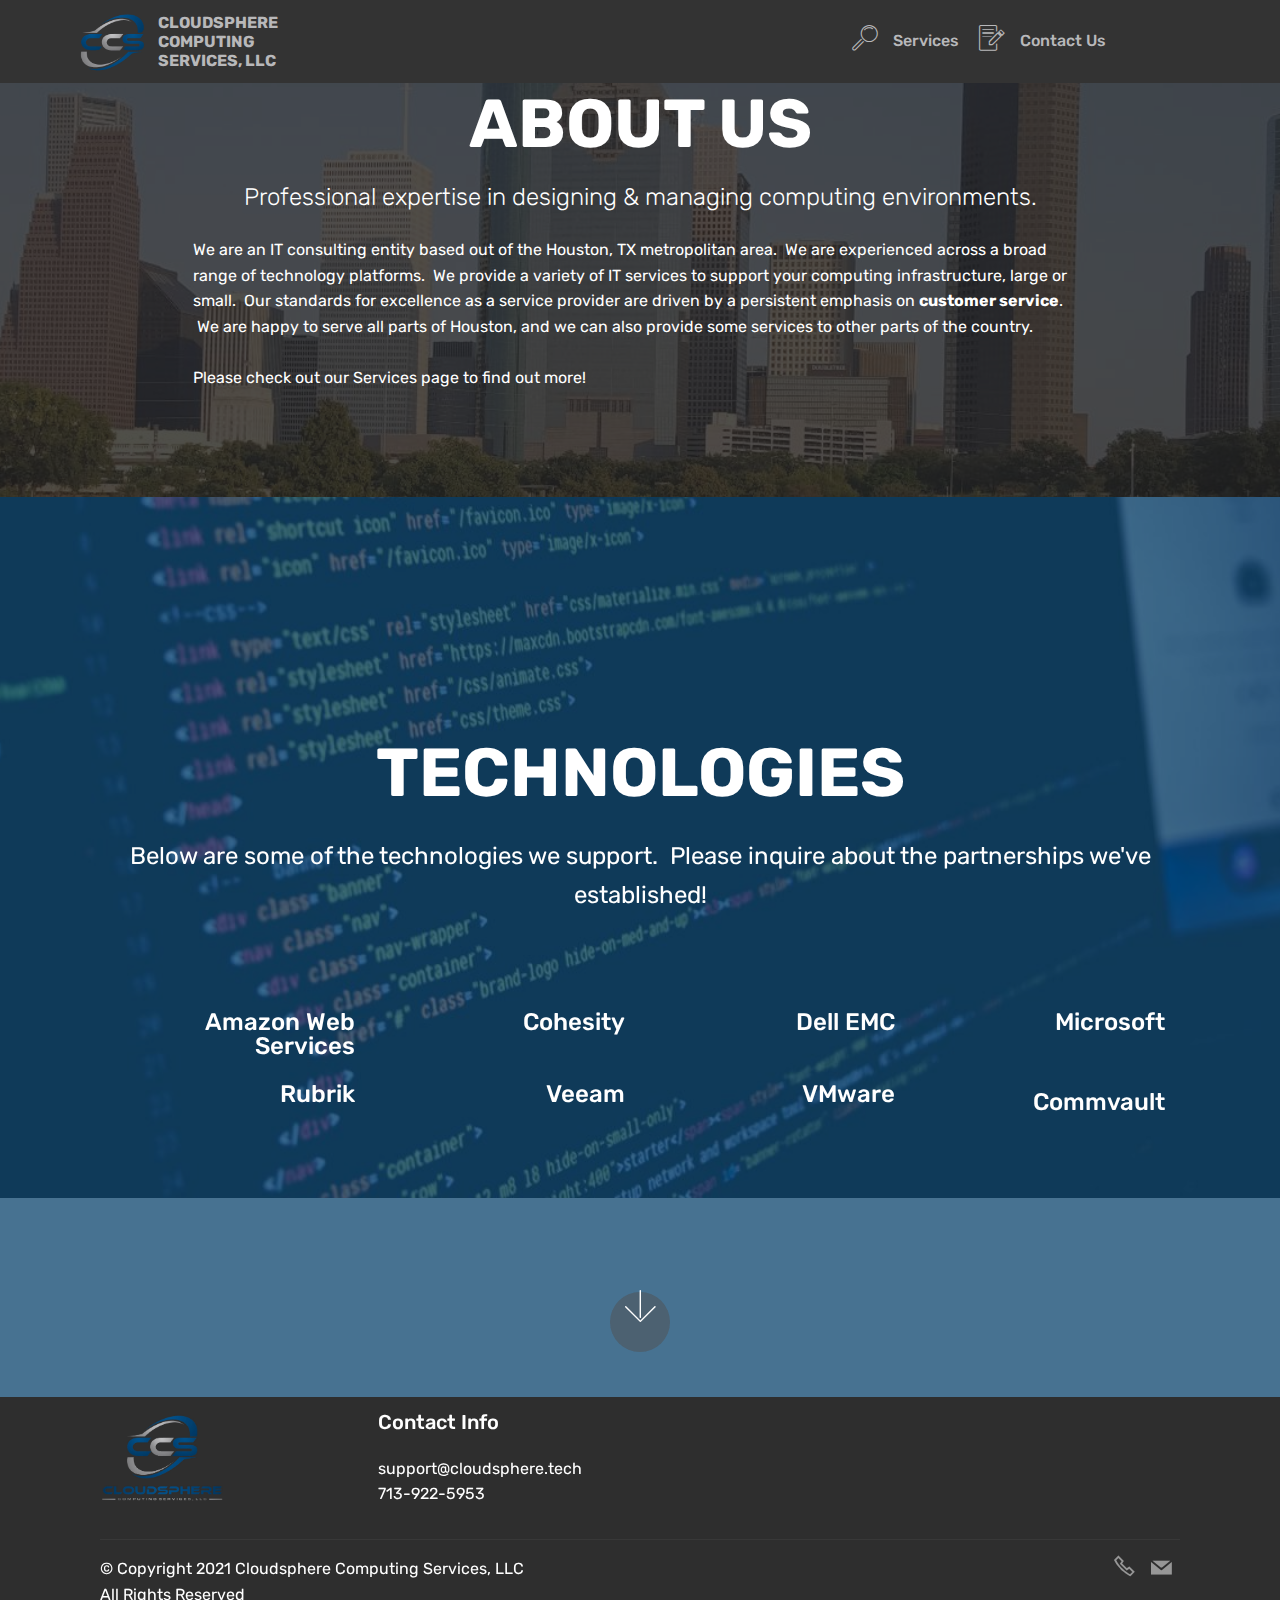
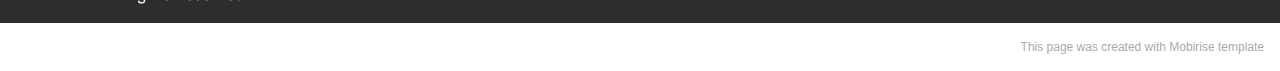
<file: index.html>
<!DOCTYPE html>
<html  >
<head>
  <!-- Site made with Mobirise Website Builder v5.4.1, https://mobirise.com -->
  <meta charset="UTF-8">
  <meta http-equiv="X-UA-Compatible" content="IE=edge">
  <meta name="generator" content="Mobirise v5.4.1, mobirise.com">
  <meta name="viewport" content="width=device-width, initial-scale=1, minimum-scale=1">
  <link rel="shortcut icon" href="assets/images/cs3-864x800.jpg" type="image/x-icon">
  <meta name="description" content="">
  
  
  <title>Home</title>
  <link rel="stylesheet" href="assets/web/assets/mobirise-icons/mobirise-icons.css">
  <link rel="stylesheet" href="assets/web/assets/mobirise-icons2/mobirise2.css">
  <link rel="stylesheet" href="assets/bootstrap/css/bootstrap.min.css">
  <link rel="stylesheet" href="assets/bootstrap/css/bootstrap-grid.min.css">
  <link rel="stylesheet" href="assets/bootstrap/css/bootstrap-reboot.min.css">
  <link rel="stylesheet" href="assets/tether/tether.min.css">
  <link rel="stylesheet" href="assets/dropdown/css/style.css">
  <link rel="stylesheet" href="assets/socicon/css/styles.css">
  <link rel="stylesheet" href="assets/theme/css/style.css">
  <link rel="preload" href="https://fonts.googleapis.com/css?family=Rubik:300,400,500,600,700,800,900,300i,400i,500i,600i,700i,800i,900i&display=swap" as="style" onload="this.onload=null;this.rel='stylesheet'">
  <noscript><link rel="stylesheet" href="https://fonts.googleapis.com/css?family=Rubik:300,400,500,600,700,800,900,300i,400i,500i,600i,700i,800i,900i&display=swap"></noscript>
  <link rel="preload" as="style" href="assets/mobirise/css/mbr-additional.css"><link rel="stylesheet" href="assets/mobirise/css/mbr-additional.css" type="text/css">
  
  
  
  
</head>
<body>
  
  <section class="menu cid-qsNdIccSr4" once="menu" id="menu1-g">

    

    <nav class="navbar navbar-dropdown align-items-center navbar-fixed-top navbar-toggleable-sm">
        <button class="navbar-toggler navbar-toggler-right" type="button" data-toggle="collapse" data-target="#navbarSupportedContent" aria-controls="navbarSupportedContent" aria-expanded="false" aria-label="Toggle navigation">
            <div class="hamburger">
                <span></span>
                <span></span>
                <span></span>
                <span></span>
            </div>
        </button>
        <div class="menu-logo">
            <div class="navbar-brand">
                <span class="navbar-logo">
                    
                         <a href="index.html"><img src="assets/images/cs3-864x800.jpg" alt="Mobirise" title="" style="height: 3.8rem;"></a>
                    
                </span>
                <span class="navbar-caption-wrap"><a class="navbar-caption text-success display-4" href="index.html">CLOUDSPHERE COMPUTING SERVICES, LLC</a></span>
            </div>
        </div>
        <div class="collapse navbar-collapse" id="navbarSupportedContent">
            <ul class="navbar-nav nav-dropdown nav-right" data-app-modern-menu="true"><li class="nav-item">
                    <a class="nav-link link text-success display-4" href="services.html"><span class="mbri-search mbr-iconfont mbr-iconfont-btn"></span>
                        
                        Services
                    </a>
                </li>
                <li class="nav-item">
                    <a class="nav-link link text-success display-4" href="contact.html"><span class="mbri-edit mbr-iconfont mbr-iconfont-btn"></span>&nbsp;Contact Us&nbsp; &nbsp; &nbsp; &nbsp; &nbsp; &nbsp; &nbsp; &nbsp; &nbsp; &nbsp; &nbsp;</a>
                </li></ul>
            
        </div>
    </nav>
</section>

<section class="mbr-section info4 cid-qsNpY3DyqZ" id="info4-m">

    

    <div class="mbr-overlay" style="opacity: 0.8; background-color: rgb(35, 35, 35);">
    </div>
    <div class="container">
        <div class="media-container-column title col-12 col-md-10 offset-md-1">
            <h2 class="align-right mbr-bold mbr-white pb-3 mbr-fonts-style display-1">
                ABOUT US</h2>
            <h3 class="mbr-section-subtitle align-right mbr-light mbr-white pb-3 mbr-fonts-style display-5">Professional expertise in designing &amp; managing computing environments.</h3>
            <p class="mbr-text align-right mbr-white mbr-fonts-style display-7">
                We are an IT consulting entity based out of the Houston, TX metropolitan area. &nbsp;We are experienced across a broad range of technology platforms. &nbsp;We provide a variety of IT services to support your computing infrastructure, large or small. &nbsp;Our standards for excellence as a service provider are driven by a persistent emphasis on <strong>customer service</strong>. &nbsp;We are happy to serve all parts of Houston, and we can also provide some services to other parts of the country.<br><br>Please check out our Services page to find out more!</p>
            
        </div>
    </div>
</section>

<section class="header12 cid-qsOAju2X6X mbr-fullscreen mbr-parallax-background" id="header12-11">

    

    <div class="mbr-overlay" style="opacity: 0.7; background-color: rgb(0, 61, 106);">
    </div>

    <div class="container  ">
            <div class="media-container">
                <div class="col-md-12 align-center">
                    <h1 class="mbr-section-title pb-3 mbr-white mbr-bold mbr-fonts-style display-1">
                        TECHNOLOGIES</h1>
                    <p class="mbr-text pb-3 mbr-white mbr-fonts-style display-5">Below are some of the technologies we support. &nbsp;Please inquire about the partnerships we've established!</p>
                    

                    <div class="icons-media-container mbr-white">
                        <div class="card col-12 col-md-6 col-lg-3">
                            
                            <h5 class="mbr-fonts-style display-5">
                                Amazon Web Services<br><br>Rubrik</h5>
                        </div>

                        <div class="card col-12 col-md-6 col-lg-3">
                            
                            <h5 class="mbr-fonts-style display-5">Cohesity<br><br><br>Veeam</h5>
                        </div>

                        <div class="card col-12 col-md-6 col-lg-3">
                            
                            <h5 class="mbr-fonts-style display-5">
                                Dell EMC<br><br><br>VMware</h5>
                        </div>

                        <div class="card col-12 col-md-6 col-lg-3">
                            
                            <h5 class="mbr-fonts-style display-5"><p>
                                Microsoft</p><p><br></p><p><span style="color: inherit; font-size: 1.5rem; background-color: transparent;">Commvault</span><br></p></h5>
                        </div>
                    </div>
                </div>
            </div>
    </div>

    <div class="mbr-arrow hidden-sm-down" aria-hidden="true">
        <a href="#next">
            <i class="mbri-down mbr-iconfont"></i>
        </a>
    </div>
</section>

<section class="cid-qsNql6zIAD" id="footer1-n">

    

    

    <div class="container">
        <div class="media-container-row content text-white">
            <div class="col-12 col-md-3">
                <div class="media-wrap">
                    <a href="https://mobirise.com/">
                        <img src="assets/images/cloudsphere-best-cloud-it-houston-support-1479x1132.jpg" alt="Mobirise" title="">
                    </a>
                </div>
            </div>
            <div class="col-12 col-md-3 mbr-fonts-style display-7">
                <h5 class="pb-3">Contact Info</h5>
                <p class="mbr-text">support@cloudsphere.tech<br>713-922-5953&nbsp;</p>
            </div>
            <div class="col-12 col-md-3 mbr-fonts-style display-7">
                <h5 class="pb-3"></h5>
                <p class="mbr-text"><br><br></p>
            </div>
            <div class="col-12 col-md-3 mbr-fonts-style display-7">
                <h5 class="pb-3"></h5>
                <p class="mbr-text"><br>&nbsp;<br></p>
            </div>
        </div>
        <div class="footer-lower">
            <div class="media-container-row">
                <div class="col-sm-12">
                    <hr>
                </div>
            </div>
            <div class="media-container-row mbr-white">
                <div class="col-sm-6 copyright">
                    <p class="mbr-text mbr-fonts-style display-7">
                        © Copyright 2021 Cloudsphere Computing Services, LLC <br>All Rights Reserved
                    </p>
                </div>
                <div class="col-md-6">
                    <div class="social-list align-right">
                        <div class="soc-item">
                            <a href="tel:713-922-5953">
                                <span class="mbr-iconfont mbr-iconfont-social mobi-mbri-phone mobi-mbri"></span>
                            </a>
                        </div>
                        <div class="soc-item">
                            <a href="mailto:support@cloudsphere.tech" target="_blank">
                                <span class="mbr-iconfont mbr-iconfont-social socicon-mail socicon"></span>
                            </a>
                        </div>
                        
                        
                        
                        
                    </div>
                </div>
            </div>
        </div>
    </div>
</section><section style="background-color: #fff; font-family: -apple-system, BlinkMacSystemFont, 'Segoe UI', 'Roboto', 'Helvetica Neue', Arial, sans-serif; color:#aaa; font-size:12px; padding: 0; align-items: center; display: flex;"><a href="https://mobirise.site/j" style="flex: 1 1; height: 3rem; padding-left: 1rem;"></a><p style="flex: 0 0 auto; margin:0; padding-right:1rem;"><a href="https://mobirise.site/r" style="color:#aaa;">This page</a> was created with Mobirise template</p></section><script src="assets/popper/popper.min.js"></script>  <script src="assets/web/assets/jquery/jquery.min.js"></script>  <script src="assets/bootstrap/js/bootstrap.min.js"></script>  <script src="assets/tether/tether.min.js"></script>  <script src="assets/smoothscroll/smooth-scroll.js"></script>  <script src="assets/dropdown/js/nav-dropdown.js"></script>  <script src="assets/dropdown/js/navbar-dropdown.js"></script>  <script src="assets/touchswipe/jquery.touch-swipe.min.js"></script>  <script src="assets/parallax/jarallax.min.js"></script>  <script src="assets/theme/js/script.js"></script>  
  
  
</body>
</html>
</file>
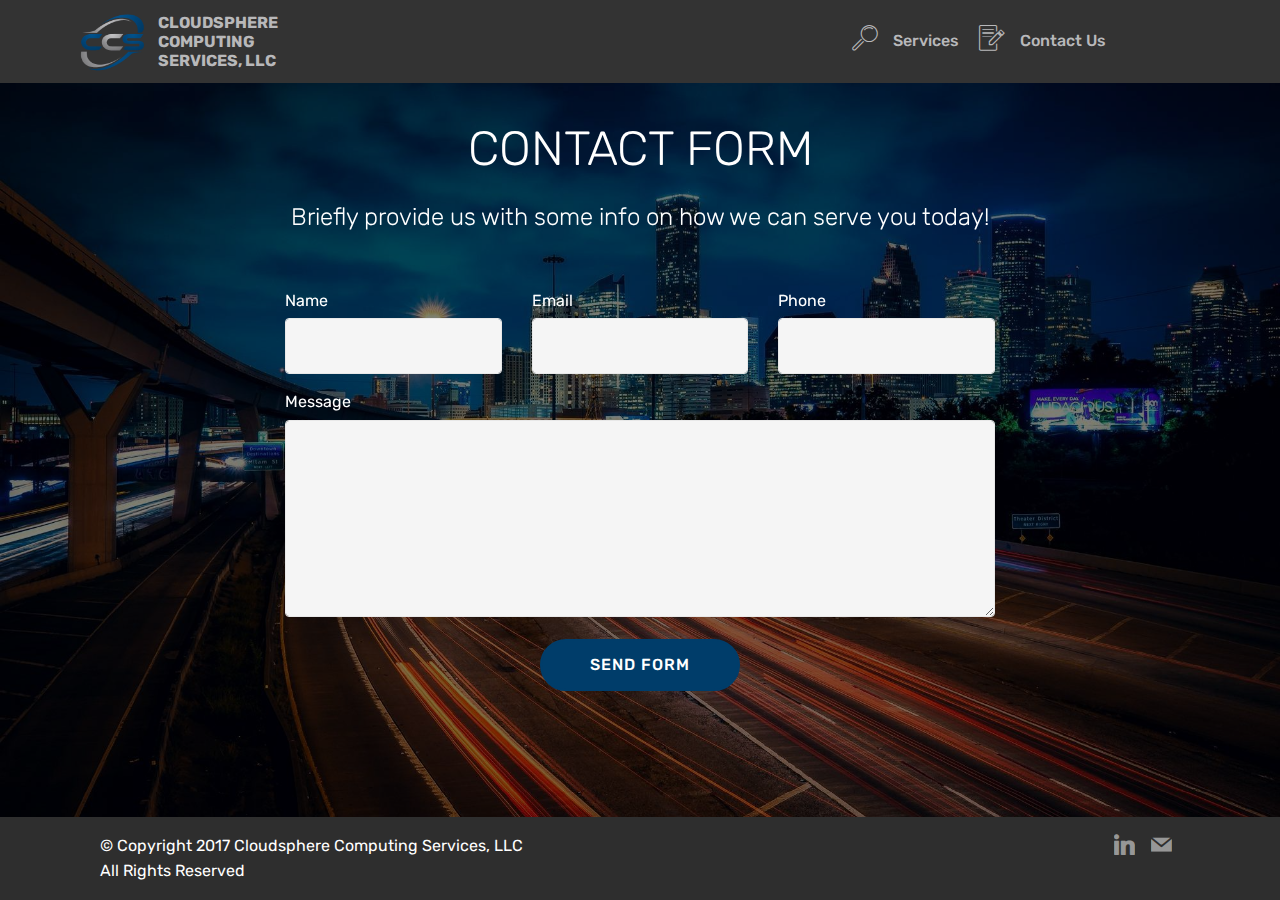
<file: contact.html>
<!DOCTYPE html>
<html  >
<head>
  <!-- Site made with Mobirise Website Builder v4.11.6, https://mobirise.com -->
  <meta charset="UTF-8">
  <meta http-equiv="X-UA-Compatible" content="IE=edge">
  <meta name="generator" content="Mobirise v4.11.6, mobirise.com">
  <meta name="viewport" content="width=device-width, initial-scale=1, minimum-scale=1">
  <link rel="shortcut icon" href="assets/images/cs3-864x800.jpg" type="image/x-icon">
  <meta name="description" content="Web Generator Description">
  
  <title>Contact Us</title>
  <link rel="stylesheet" href="assets/web/assets/mobirise-icons/mobirise-icons.css">
  <link rel="stylesheet" href="assets/bootstrap/css/bootstrap.min.css">
  <link rel="stylesheet" href="assets/bootstrap/css/bootstrap-grid.min.css">
  <link rel="stylesheet" href="assets/bootstrap/css/bootstrap-reboot.min.css">
  <link rel="stylesheet" href="assets/socicon/css/styles.css">
  <link rel="stylesheet" href="assets/dropdown/css/style.css">
  <link rel="stylesheet" href="assets/tether/tether.min.css">
  <link rel="stylesheet" href="assets/theme/css/style.css">
  <link rel="preload" as="style" href="assets/mobirise/css/mbr-additional.css"><link rel="stylesheet" href="assets/mobirise/css/mbr-additional.css" type="text/css">
  
  
  
</head>
<body>
  <section class="menu cid-qsNdIccSr4" once="menu" id="menu1-x">

    

    <nav class="navbar navbar-dropdown align-items-center navbar-fixed-top navbar-toggleable-sm">
        <button class="navbar-toggler navbar-toggler-right" type="button" data-toggle="collapse" data-target="#navbarSupportedContent" aria-controls="navbarSupportedContent" aria-expanded="false" aria-label="Toggle navigation">
            <div class="hamburger">
                <span></span>
                <span></span>
                <span></span>
                <span></span>
            </div>
        </button>
        <div class="menu-logo">
            <div class="navbar-brand">
                <span class="navbar-logo">
                    
                         <a href="index.html"><img src="assets/images/cs3-864x800.jpg" alt="Mobirise" title="" style="height: 3.8rem;"></a>
                    
                </span>
                <span class="navbar-caption-wrap"><a class="navbar-caption text-success display-4" href="index.html">CLOUDSPHERE COMPUTING SERVICES, LLC</a></span>
            </div>
        </div>
        <div class="collapse navbar-collapse" id="navbarSupportedContent">
            <ul class="navbar-nav nav-dropdown nav-right" data-app-modern-menu="true"><li class="nav-item">
                    <a class="nav-link link text-success display-4" href="services.html"><span class="mbri-search mbr-iconfont mbr-iconfont-btn"></span>
                        
                        Services
                    </a>
                </li>
                <li class="nav-item">
                    <a class="nav-link link text-success display-4" href="contact.html"><span class="mbri-edit mbr-iconfont mbr-iconfont-btn"></span>&nbsp;Contact Us&nbsp; &nbsp; &nbsp; &nbsp; &nbsp; &nbsp; &nbsp; &nbsp; &nbsp; &nbsp; &nbsp;</a>
                </li></ul>
            
        </div>
    </nav>
</section>

<section class="engine"><a href="https://mobirise.info/q">responsive web templates</a></section><section class="mbr-section form1 cid-qsOwgWgwMs mbr-parallax-background" id="form1-y">

    

    <div class="mbr-overlay" style="opacity: 0.5; background-color: rgb(0, 0, 0);">
    </div>
    <div class="container">
        <div class="media-container-column title col-12 col-lg-8 offset-lg-2">
            <h2 class="mbr-section-title align-center pb-3 mbr-fonts-style display-2">
                CONTACT FORM
            </h2>
            <h3 class="mbr-section-subtitle align-center mbr-light pb-3 mbr-fonts-style display-5">Briefly provide us with some info on how we can serve you today!</h3>
        </div>
    </div>

    <div class="container">
        <div class="media-container-column col-lg-8 offset-lg-2" data-form-type="formoid">
                <div data-form-alert="" hidden="">Thanks for contacting Cloudsphere!  We will reach out to you as quickly as possible.</div>

                <form class="mbr-form" action="https://mobirise.com/" method="post" data-form-title="Mobirise Form"><input type="hidden" name="email" data-form-email="true" value="JRfk9OnZ6wLXZ/Zj+AzcgLZehAnW1OY8nxAKWnoHYL4g4pAiYC7BJGt/IzzWQsIRKA7VVifj5ZDPFAamgkFzk6jPTVEpC15wsELvz+w5pb5b6BLEZTYguBkmmunhZ2M3">
                    <div class="row row-sm-offset">
                        <div class="col-md-4 multi-horizontal" data-for="name">
                            <div class="form-group">
                                <label class="form-control-label mbr-fonts-style display-7" for="name-form1-y">Name</label>
                                <input type="text" class="form-control" name="name" data-form-field="Name" required="" id="name-form1-y">
                            </div>
                        </div>
                        <div class="col-md-4 multi-horizontal" data-for="email">
                            <div class="form-group">
                                <label class="form-control-label mbr-fonts-style display-7" for="email-form1-y">Email</label>
                                <input type="email" class="form-control" name="email" data-form-field="Email" required="" id="email-form1-y">
                            </div>
                        </div>
                        <div class="col-md-4 multi-horizontal" data-for="phone">
                            <div class="form-group">
                                <label class="form-control-label mbr-fonts-style display-7" for="phone-form1-y">Phone</label>
                                <input type="tel" class="form-control" name="phone" data-form-field="Phone" id="phone-form1-y">
                            </div>
                        </div>
                    </div>
                    <div class="form-group" data-for="message">
                        <label class="form-control-label mbr-fonts-style display-7" for="message-form1-y">Message</label>
                        <textarea type="text" class="form-control" name="message" rows="7" data-form-field="Message" id="message-form1-y"></textarea>
                    </div>

                    <span class="input-group-btn"><button href="" type="submit" class="btn btn-primary btn-form display-4">SEND FORM</button></span>
                </form>
        </div>
    </div>
</section>

<section class="cid-qsXyCVK7vK mbr-reveal" id="footer1-13">

    

    

    <div class="container">
        <div class="media-container-row content text-white">
            <div class="col-12 col-md-3">
                <div class="media-wrap">
                    <a href="index.html">
                        <img src="assets/images/cloudsphere-edited-1479x1132.jpg" alt="Mobirise" title="">
                    </a>
                </div>
            </div>
            <div class="col-12 col-md-3 mbr-fonts-style display-7">
                <h5 class="pb-3">Contact Info</h5>
                <p class="mbr-text">support@cloudsphere.tech<br>281-846-5953&nbsp;</p>
            </div>
            <div class="col-12 col-md-3 mbr-fonts-style display-7">
                <h5 class="pb-3"></h5>
                <p class="mbr-text"><br><br></p>
            </div>
            <div class="col-12 col-md-3 mbr-fonts-style display-7">
                <h5 class="pb-3"></h5>
                <p class="mbr-text"><br>&nbsp;<br></p>
            </div>
        </div>
        <div class="footer-lower">
            <div class="media-container-row">
                <div class="col-sm-12">
                    <hr>
                </div>
            </div>
            <div class="media-container-row mbr-white">
                <div class="col-sm-6 copyright">
                    <p class="mbr-text mbr-fonts-style display-7">
                        © Copyright 2017 Cloudsphere Computing Services, LLC <br>All Rights Reserved
                    </p>
                </div>
                <div class="col-md-6">
                    <div class="social-list align-right">
                        <div class="soc-item">
                            <a href="https://www.linkedin.com/company-beta/25007026/" target="_blank">
                                <span class="mbr-iconfont mbr-iconfont-social socicon-linkedin socicon"></span>
                            </a>
                        </div>
                        <div class="soc-item">
                            <a href="mailto:support@cloudsphere.tech" target="_blank">
                                <span class="mbr-iconfont mbr-iconfont-social socicon-mail socicon"></span>
                            </a>
                        </div>
                        
                        
                        
                        
                    </div>
                </div>
            </div>
        </div>
    </div>
</section>


  <script src="assets/web/assets/jquery/jquery.min.js"></script>
  <script src="assets/popper/popper.min.js"></script>
  <script src="assets/bootstrap/js/bootstrap.min.js"></script>
  <script src="assets/smoothscroll/smooth-scroll.js"></script>
  <script src="assets/dropdown/js/nav-dropdown.js"></script>
  <script src="assets/dropdown/js/navbar-dropdown.js"></script>
  <script src="assets/touchswipe/jquery.touch-swipe.min.js"></script>
  <script src="assets/parallax/jarallax.min.js"></script>
  <script src="assets/tether/tether.min.js"></script>
  <script src="assets/theme/js/script.js"></script>
  <script src="assets/formoid/formoid.min.js"></script>
  
  
</body>
</html>
</file>
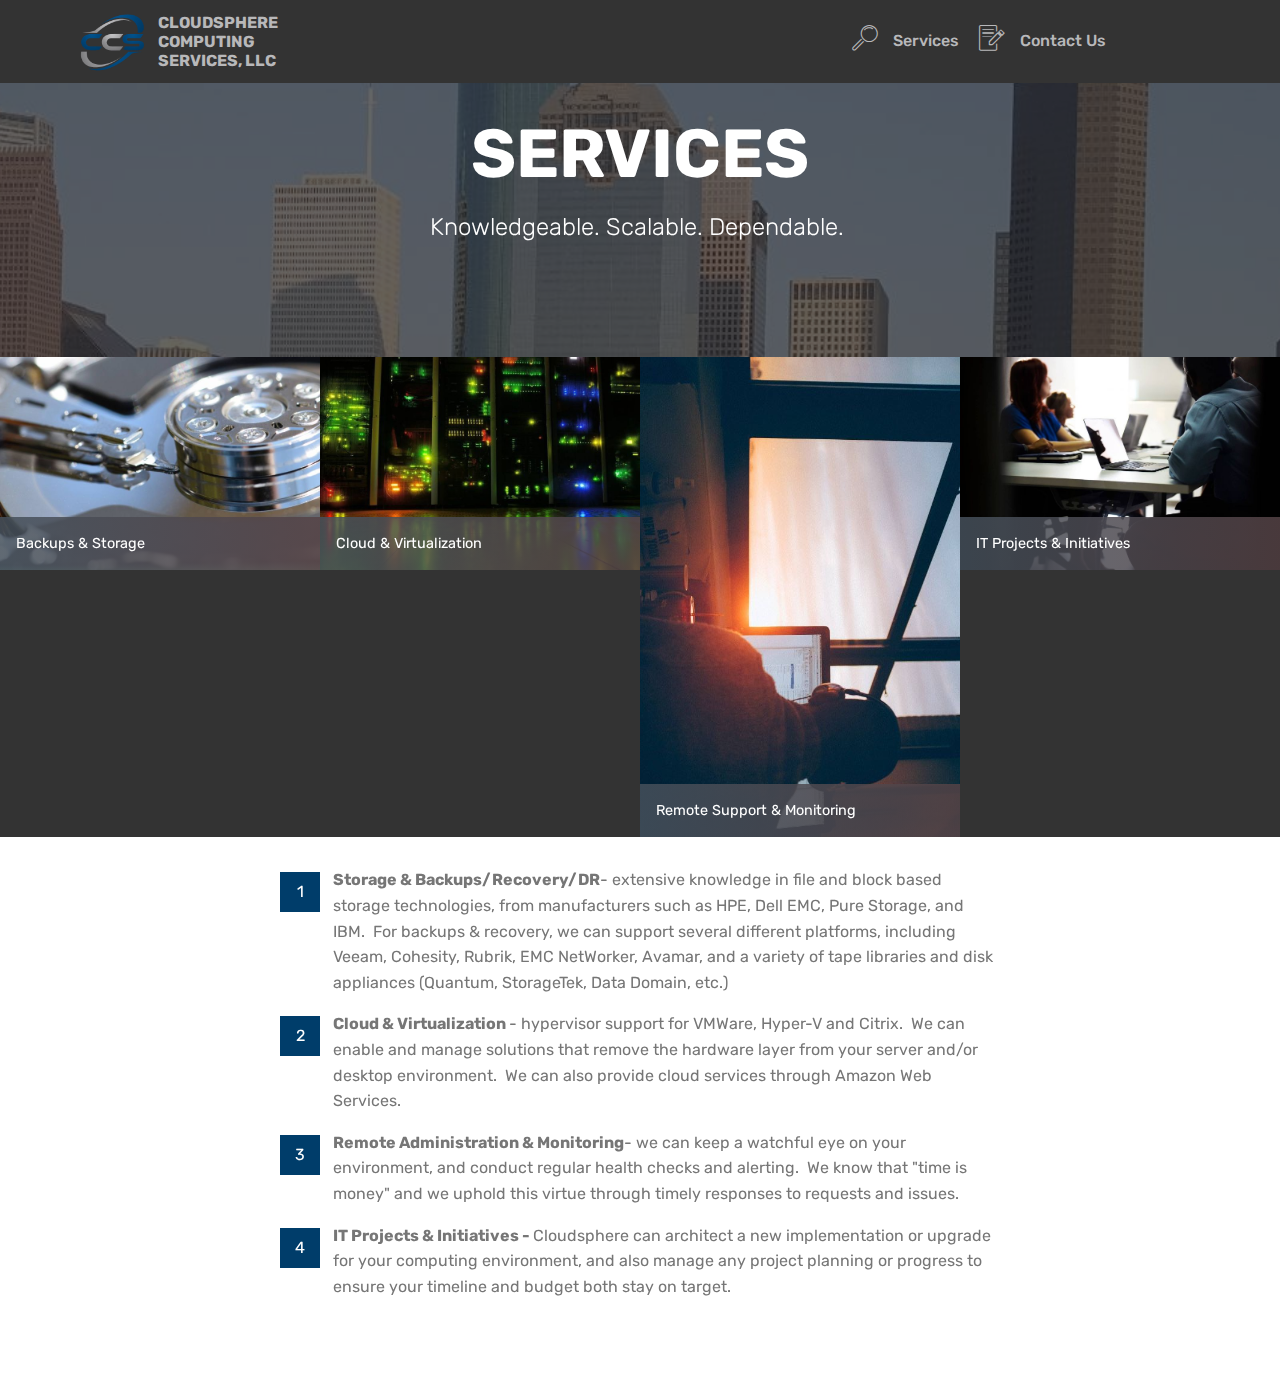
<file: services.html>
<!DOCTYPE html>
<html  >
<head>
  <!-- Site made with Mobirise Website Builder v4.11.6, https://mobirise.com -->
  <meta charset="UTF-8">
  <meta http-equiv="X-UA-Compatible" content="IE=edge">
  <meta name="generator" content="Mobirise v4.11.6, mobirise.com">
  <meta name="viewport" content="width=device-width, initial-scale=1, minimum-scale=1">
  <link rel="shortcut icon" href="assets/images/cs3-864x800.jpg" type="image/x-icon">
  <meta name="description" content="Web Site Creator Description">
  
  <title>Services Page</title>
  <link rel="stylesheet" href="assets/web/assets/mobirise-icons/mobirise-icons.css">
  <link rel="stylesheet" href="assets/bootstrap/css/bootstrap.min.css">
  <link rel="stylesheet" href="assets/bootstrap/css/bootstrap-grid.min.css">
  <link rel="stylesheet" href="assets/bootstrap/css/bootstrap-reboot.min.css">
  <link rel="stylesheet" href="assets/tether/tether.min.css">
  <link rel="stylesheet" href="assets/dropdown/css/style.css">
  <link rel="stylesheet" href="assets/theme/css/style.css">
  <link rel="stylesheet" href="assets/gallery/style.css">
  <link rel="preload" as="style" href="assets/mobirise/css/mbr-additional.css"><link rel="stylesheet" href="assets/mobirise/css/mbr-additional.css" type="text/css">
  
  
  
</head>
<body>
  <section class="menu cid-qsNdIccSr4" once="menu" id="menu1-o">

    

    <nav class="navbar navbar-dropdown align-items-center navbar-fixed-top navbar-toggleable-sm">
        <button class="navbar-toggler navbar-toggler-right" type="button" data-toggle="collapse" data-target="#navbarSupportedContent" aria-controls="navbarSupportedContent" aria-expanded="false" aria-label="Toggle navigation">
            <div class="hamburger">
                <span></span>
                <span></span>
                <span></span>
                <span></span>
            </div>
        </button>
        <div class="menu-logo">
            <div class="navbar-brand">
                <span class="navbar-logo">
                    
                         <a href="index.html"><img src="assets/images/cs3-864x800.jpg" alt="Mobirise" title="" style="height: 3.8rem;"></a>
                    
                </span>
                <span class="navbar-caption-wrap"><a class="navbar-caption text-success display-4" href="index.html">CLOUDSPHERE COMPUTING SERVICES, LLC</a></span>
            </div>
        </div>
        <div class="collapse navbar-collapse" id="navbarSupportedContent">
            <ul class="navbar-nav nav-dropdown nav-right" data-app-modern-menu="true"><li class="nav-item">
                    <a class="nav-link link text-success display-4" href="services.html"><span class="mbri-search mbr-iconfont mbr-iconfont-btn"></span>
                        
                        Services
                    </a>
                </li>
                <li class="nav-item">
                    <a class="nav-link link text-success display-4" href="contact.html"><span class="mbri-edit mbr-iconfont mbr-iconfont-btn"></span>&nbsp;Contact Us&nbsp; &nbsp; &nbsp; &nbsp; &nbsp; &nbsp; &nbsp; &nbsp; &nbsp; &nbsp; &nbsp;</a>
                </li></ul>
            
        </div>
    </nav>
</section>

<section class="engine"><a href="https://mobirise.info/k">develop your own website</a></section><section class="mbr-section content5 cid-qsOn5rvJvH mbr-parallax-background" id="content5-w">

    

    <div class="mbr-overlay" style="opacity: 0.7; background-color: rgb(35, 35, 35);">
    </div>

    <div class="container">
        <div class="media-container-row">
            <div class="title col-12 col-md-8">
                <h2 class="align-center mbr-bold mbr-white pb-3 mbr-fonts-style display-1">
                    SERVICES</h2>
                <h3 class="mbr-section-subtitle align-center mbr-light mbr-white pb-3 mbr-fonts-style display-5">Knowledgeable. Scalable.  Dependable.&nbsp;</h3>
                
                
            </div>
        </div>
    </div>
</section>

<section class="mbr-gallery mbr-slider-carousel cid-qsOb7OYUkd" id="gallery1-q">

    

    <div>
        <div><!-- Filter --><!-- Gallery --><div class="mbr-gallery-row"><div class="mbr-gallery-layout-default"><div><div><div class="mbr-gallery-item mbr-gallery-item--p0" data-video-url="false" data-tags="Responsive"><div href="#lb-gallery1-q" data-slide-to="0" data-toggle="modal"><img src="assets/images/backups-and-storage-1200x800-800x533.jpg" alt=""><span class="icon-focus"></span><span class="mbr-gallery-title mbr-fonts-style display-7">Backups &amp; Storage<br></span></div></div><div class="mbr-gallery-item mbr-gallery-item--p0" data-video-url="false" data-tags="Responsive"><div href="#lb-gallery1-q" data-slide-to="1" data-toggle="modal"><img src="assets/images/houston-virtualization-cloud-support960x640-960x640-800x533.jpg" alt=""><span class="icon-focus"></span><span class="mbr-gallery-title mbr-fonts-style display-7">Cloud &amp; Virtualization</span></div></div><div class="mbr-gallery-item mbr-gallery-item--p0" data-video-url="false" data-tags="Responsive"><div href="#lb-gallery1-q" data-slide-to="2" data-toggle="modal"><img src="assets/images/remote-it-support-1620x1080-1620x1080-800x533.jpg" alt=""><span class="icon-focus"></span><span class="mbr-gallery-title mbr-fonts-style display-7">Remote Support &amp; Monitoring<br></span></div></div><div class="mbr-gallery-item mbr-gallery-item--p0" data-video-url="false" data-tags="Responsive"><div href="#lb-gallery1-q" data-slide-to="3" data-toggle="modal"><img src="assets/images/it-projects-planning-1618x1080-800x533.jpg" alt=""><span class="icon-focus"></span><span class="mbr-gallery-title mbr-fonts-style display-7">IT Projects &amp; Initiatives<br></span></div></div></div></div><div class="clearfix"></div></div></div><!-- Lightbox --><div data-app-prevent-settings="" class="mbr-slider modal fade carousel slide" tabindex="-1" data-keyboard="true" data-interval="false" id="lb-gallery1-q"><div class="modal-dialog"><div class="modal-content"><div class="modal-body"><ol class="carousel-indicators"><li data-app-prevent-settings="" data-target="#lb-gallery1-q" class=" active" data-slide-to="0"></li><li data-app-prevent-settings="" data-target="#lb-gallery1-q" data-slide-to="1"></li><li data-app-prevent-settings="" data-target="#lb-gallery1-q" data-slide-to="2"></li><li data-app-prevent-settings="" data-target="#lb-gallery1-q" data-slide-to="3"></li></ol><div class="carousel-inner"><div class="carousel-item active"><img src="assets/images/backups-and-storage-1200x800.jpg" alt=""></div><div class="carousel-item"><img src="assets/images/houston-virtualization-cloud-support960x640-960x640.jpg" alt=""></div><div class="carousel-item"><img src="assets/images/remote-it-support-1620x1080-1620x1080.jpg" alt=""></div><div class="carousel-item"><img src="assets/images/it-projects-planning-1618x1080.jpg" alt=""></div></div><a class="carousel-control carousel-control-prev" role="button" data-slide="prev" href="#lb-gallery1-q"><span class="mbri-left mbr-iconfont" aria-hidden="true"></span><span class="sr-only">Previous</span></a><a class="carousel-control carousel-control-next" role="button" data-slide="next" href="#lb-gallery1-q"><span class="mbri-right mbr-iconfont" aria-hidden="true"></span><span class="sr-only">Next</span></a><a class="close" href="#" role="button" data-dismiss="modal"><span class="sr-only">Close</span></a></div></div></div></div></div>
    </div>

</section>

<section class="mbr-section article content11 cid-qsObbkhBy5" id="content11-s">
     

    <div class="container">
        <div class="media-container-row">
            <div class="mbr-text counter-container col-12 col-md-8 mbr-fonts-style display-7">
                <ol>
                    <li><strong>Storage &amp; Backups/Recovery/DR</strong>- extensive knowledge in file and block based storage technologies, from manufacturers such as HPE, Dell EMC, Pure Storage, and IBM. &nbsp;For backups &amp; recovery, we can support several different platforms, including Veeam, Cohesity, Rubrik, EMC NetWorker, Avamar, and a variety of tape libraries and disk appliances (Quantum, StorageTek, Data Domain, etc.) &nbsp;</li>
                    <li><strong>Cloud &amp; Virtualization&nbsp;</strong>- hypervisor support for VMWare, Hyper-V and Citrix. &nbsp;We can enable and manage solutions that remove the hardware layer from your server and/or desktop environment. &nbsp;We can also provide cloud services through Amazon Web Services.</li>
                    <li><strong>Remote Administration &amp; Monitoring</strong>- we can keep a watchful eye on your environment, and conduct regular health checks and alerting. &nbsp;We know that "time is money" and we uphold this virtue through timely responses to requests and issues.</li><li><strong>IT Projects &amp; Initiatives - </strong>Cloudsphere can architect a new implementation or upgrade for your computing environment, and also manage any project planning or progress to ensure your timeline and budget both stay on target.</li>
                </ol>
            </div>
        </div>
    </div>
</section>


  <script src="assets/web/assets/jquery/jquery.min.js"></script>
  <script src="assets/popper/popper.min.js"></script>
  <script src="assets/bootstrap/js/bootstrap.min.js"></script>
  <script src="assets/tether/tether.min.js"></script>
  <script src="assets/smoothscroll/smooth-scroll.js"></script>
  <script src="assets/dropdown/js/nav-dropdown.js"></script>
  <script src="assets/dropdown/js/navbar-dropdown.js"></script>
  <script src="assets/touchswipe/jquery.touch-swipe.min.js"></script>
  <script src="assets/masonry/masonry.pkgd.min.js"></script>
  <script src="assets/imagesloaded/imagesloaded.pkgd.min.js"></script>
  <script src="assets/bootstrapcarouselswipe/bootstrap-carousel-swipe.js"></script>
  <script src="assets/parallax/jarallax.min.js"></script>
  <script src="assets/theme/js/script.js"></script>
  <script src="assets/gallery/player.min.js"></script>
  <script src="assets/gallery/script.js"></script>
  
  
</body>
</html>
</file>
<file: assets/web/assets/mobirise-icons/mobirise-icons.css>
@font-face {
  font-family: 'MobiriseIcons';
  src:  url('mobirise-icons.eot?spat4u');
  src:  url('mobirise-icons.eot?spat4u#iefix') format('embedded-opentype'),
    url('mobirise-icons.ttf?spat4u') format('truetype'),
    url('mobirise-icons.woff?spat4u') format('woff'),
    url('mobirise-icons.svg?spat4u#MobiriseIcons') format('svg');
  font-weight: normal;
  font-style: normal;
  font-display: swap;
}

[class^="mbri-"], [class*=" mbri-"] {
  /* use !important to prevent issues with browser extensions that change fonts */
  font-family: MobiriseIcons !important;
  speak: none;
  font-style: normal;
  font-weight: normal;
  font-variant: normal;
  text-transform: none;
  line-height: 1;

  /* Better Font Rendering =========== */
  -webkit-font-smoothing: antialiased;
  -moz-osx-font-smoothing: grayscale;
}

.mbri-add-submenu:before {
  content: "\e900";
}
.mbri-alert:before {
  content: "\e901";
}
.mbri-align-center:before {
  content: "\e902";
}
.mbri-align-justify:before {
  content: "\e903";
}
.mbri-align-left:before {
  content: "\e904";
}
.mbri-align-right:before {
  content: "\e905";
}
.mbri-android:before {
  content: "\e906";
}
.mbri-apple:before {
  content: "\e907";
}
.mbri-arrow-down:before {
  content: "\e908";
}
.mbri-arrow-next:before {
  content: "\e909";
}
.mbri-arrow-prev:before {
  content: "\e90a";
}
.mbri-arrow-up:before {
  content: "\e90b";
}
.mbri-bold:before {
  content: "\e90c";
}
.mbri-bookmark:before {
  content: "\e90d";
}
.mbri-bootstrap:before {
  content: "\e90e";
}
.mbri-briefcase:before {
  content: "\e90f";
}
.mbri-browse:before {
  content: "\e910";
}
.mbri-bulleted-list:before {
  content: "\e911";
}
.mbri-calendar:before {
  content: "\e912";
}
.mbri-camera:before {
  content: "\e913";
}
.mbri-cart-add:before {
  content: "\e914";
}
.mbri-cart-full:before {
  content: "\e915";
}
.mbri-cash:before {
  content: "\e916";
}
.mbri-change-style:before {
  content: "\e917";
}
.mbri-chat:before {
  content: "\e918";
}
.mbri-clock:before {
  content: "\e919";
}
.mbri-close:before {
  content: "\e91a";
}
.mbri-cloud:before {
  content: "\e91b";
}
.mbri-code:before {
  content: "\e91c";
}
.mbri-contact-form:before {
  content: "\e91d";
}
.mbri-credit-card:before {
  content: "\e91e";
}
.mbri-cursor-click:before {
  content: "\e91f";
}
.mbri-cust-feedback:before {
  content: "\e920";
}
.mbri-database:before {
  content: "\e921";
}
.mbri-delivery:before {
  content: "\e922";
}
.mbri-desktop:before {
  content: "\e923";
}
.mbri-devices:before {
  content: "\e924";
}
.mbri-down:before {
  content: "\e925";
}
.mbri-download:before {
  content: "\e989";
}
.mbri-drag-n-drop:before {
  content: "\e927";
}
.mbri-drag-n-drop2:before {
  content: "\e928";
}
.mbri-edit:before {
  content: "\e929";
}
.mbri-edit2:before {
  content: "\e92a";
}
.mbri-error:before {
  content: "\e92b";
}
.mbri-extension:before {
  content: "\e92c";
}
.mbri-features:before {
  content: "\e92d";
}
.mbri-file:before {
  content: "\e92e";
}
.mbri-flag:before {
  content: "\e92f";
}
.mbri-folder:before {
  content: "\e930";
}
.mbri-gift:before {
  content: "\e931";
}
.mbri-github:before {
  content: "\e932";
}
.mbri-globe:before {
  content: "\e933";
}
.mbri-globe-2:before {
  content: "\e934";
}
.mbri-growing-chart:before {
  content: "\e935";
}
.mbri-hearth:before {
  content: "\e936";
}
.mbri-help:before {
  content: "\e937";
}
.mbri-home:before {
  content: "\e938";
}
.mbri-hot-cup:before {
  content: "\e939";
}
.mbri-idea:before {
  content: "\e93a";
}
.mbri-image-gallery:before {
  content: "\e93b";
}
.mbri-image-slider:before {
  content: "\e93c";
}
.mbri-info:before {
  content: "\e93d";
}
.mbri-italic:before {
  content: "\e93e";
}
.mbri-key:before {
  content: "\e93f";
}
.mbri-laptop:before {
  content: "\e940";
}
.mbri-layers:before {
  content: "\e941";
}
.mbri-left-right:before {
  content: "\e942";
}
.mbri-left:before {
  content: "\e943";
}
.mbri-letter:before {
  content: "\e944";
}
.mbri-like:before {
  content: "\e945";
}
.mbri-link:before {
  content: "\e946";
}
.mbri-lock:before {
  content: "\e947";
}
.mbri-login:before {
  content: "\e948";
}
.mbri-logout:before {
  content: "\e949";
}
.mbri-magic-stick:before {
  content: "\e94a";
}
.mbri-map-pin:before {
  content: "\e94b";
}
.mbri-menu:before {
  content: "\e94c";
}
.mbri-mobile:before {
  content: "\e94d";
}
.mbri-mobile2:before {
  content: "\e94e";
}
.mbri-mobirise:before {
  content: "\e94f";
}
.mbri-more-horizontal:before {
  content: "\e950";
}
.mbri-more-vertical:before {
  content: "\e951";
}
.mbri-music:before {
  content: "\e952";
}
.mbri-new-file:before {
  content: "\e953";
}
.mbri-numbered-list:before {
  content: "\e954";
}
.mbri-opened-folder:before {
  content: "\e955";
}
.mbri-pages:before {
  content: "\e956";
}
.mbri-paper-plane:before {
  content: "\e957";
}
.mbri-paperclip:before {
  content: "\e958";
}
.mbri-photo:before {
  content: "\e959";
}
.mbri-photos:before {
  content: "\e95a";
}
.mbri-pin:before {
  content: "\e95b";
}
.mbri-play:before {
  content: "\e95c";
}
.mbri-plus:before {
  content: "\e95d";
}
.mbri-preview:before {
  content: "\e95e";
}
.mbri-print:before {
  content: "\e95f";
}
.mbri-protect:before {
  content: "\e960";
}
.mbri-question:before {
  content: "\e961";
}
.mbri-quote-left:before {
  content: "\e962";
}
.mbri-quote-right:before {
  content: "\e963";
}
.mbri-refresh:before {
  content: "\e964";
}
.mbri-responsive:before {
  content: "\e965";
}
.mbri-right:before {
  content: "\e966";
}
.mbri-rocket:before {
  content: "\e967";
}
.mbri-sad-face:before {
  content: "\e968";
}
.mbri-sale:before {
  content: "\e969";
}
.mbri-save:before {
  content: "\e96a";
}
.mbri-search:before {
  content: "\e96b";
}
.mbri-setting:before {
  content: "\e96c";
}
.mbri-setting2:before {
  content: "\e96d";
}
.mbri-setting3:before {
  content: "\e96e";
}
.mbri-share:before {
  content: "\e96f";
}
.mbri-shopping-bag:before {
  content: "\e970";
}
.mbri-shopping-basket:before {
  content: "\e971";
}
.mbri-shopping-cart:before {
  content: "\e972";
}
.mbri-sites:before {
  content: "\e973";
}
.mbri-smile-face:before {
  content: "\e974";
}
.mbri-speed:before {
  content: "\e975";
}
.mbri-star:before {
  content: "\e976";
}
.mbri-success:before {
  content: "\e977";
}
.mbri-sun:before {
  content: "\e978";
}
.mbri-sun2:before {
  content: "\e979";
}
.mbri-tablet:before {
  content: "\e97a";
}
.mbri-tablet-vertical:before {
  content: "\e97b";
}
.mbri-target:before {
  content: "\e97c";
}
.mbri-timer:before {
  content: "\e97d";
}
.mbri-to-ftp:before {
  content: "\e97e";
}
.mbri-to-local-drive:before {
  content: "\e97f";
}
.mbri-touch-swipe:before {
  content: "\e980";
}
.mbri-touch:before {
  content: "\e981";
}
.mbri-trash:before {
  content: "\e982";
}
.mbri-underline:before {
  content: "\e983";
}
.mbri-unlink:before {
  content: "\e984";
}
.mbri-unlock:before {
  content: "\e985";
}
.mbri-up-down:before {
  content: "\e986";
}
.mbri-up:before {
  content: "\e987";
}
.mbri-update:before {
  content: "\e988";
}
.mbri-upload:before {
 content: "\e926"; 
}
.mbri-user:before {
  content: "\e98a";
}
.mbri-user2:before {
  content: "\e98b";
}
.mbri-users:before {
  content: "\e98c";
}
.mbri-video:before {
  content: "\e98d";
}
.mbri-video-play:before {
  content: "\e98e";
}
.mbri-watch:before {
  content: "\e98f";
}
.mbri-website-theme:before {
  content: "\e990";
}
.mbri-wifi:before {
  content: "\e991";
}
.mbri-windows:before {
  content: "\e992";
}
.mbri-zoom-out:before {
  content: "\e993";
}
.mbri-redo:before {
  content: "\e994";
}
.mbri-undo:before {
  content: "\e995";
}
</file>
<file: assets/web/assets/mobirise-icons2/mobirise2.css>
@font-face {
  font-family: 'Moririse2';
  font-display: swap;
  src:  url('mobirise2.eot?f2bix4');
  src:  url('mobirise2.eot?f2bix4#iefix') format('embedded-opentype'),
    url('mobirise2.ttf?f2bix4') format('truetype'),
    url('mobirise2.woff?f2bix4') format('woff'),
    url('mobirise2.svg?f2bix4#mobirise2') format('svg');
  font-weight: normal;
  font-style: normal;
}

[class^="mobi-"], [class*=" mobi-"] {
  /* use !important to prevent issues with browser extensions that change fonts */
  font-family: 'Moririse2' !important;
  speak: none;
  font-style: normal;
  font-weight: normal;
  font-variant: normal;
  text-transform: none;
  line-height: 1;

  /* Better Font Rendering =========== */
  -webkit-font-smoothing: antialiased;
  -moz-osx-font-smoothing: grayscale;
}

.mobi-mbri-add-submenu:before {
  content: "\e900";
}
.mobi-mbri-alert:before {
  content: "\e901";
}
.mobi-mbri-align-center:before {
  content: "\e902";
}
.mobi-mbri-align-justify:before {
  content: "\e903";
}
.mobi-mbri-align-left:before {
  content: "\e904";
}
.mobi-mbri-align-right:before {
  content: "\e905";
}
.mobi-mbri-android:before {
  content: "\e906";
}
.mobi-mbri-apple:before {
  content: "\e907";
}
.mobi-mbri-arrow-down:before {
  content: "\e908";
}
.mobi-mbri-arrow-next:before {
  content: "\e909";
}
.mobi-mbri-arrow-prev:before {
  content: "\e90a";
}
.mobi-mbri-arrow-up:before {
  content: "\e90b";
}
.mobi-mbri-bold:before {
  content: "\e90c";
}
.mobi-mbri-bookmark:before {
  content: "\e90d";
}
.mobi-mbri-bootstrap:before {
  content: "\e90e";
}
.mobi-mbri-briefcase:before {
  content: "\e90f";
}
.mobi-mbri-browse:before {
  content: "\e910";
}
.mobi-mbri-bulleted-list:before {
  content: "\e911";
}
.mobi-mbri-calendar:before {
  content: "\e912";
}
.mobi-mbri-camera:before {
  content: "\e913";
}
.mobi-mbri-cart-add:before {
  content: "\e914";
}
.mobi-mbri-cart-full:before {
  content: "\e915";
}
.mobi-mbri-cash:before {
  content: "\e916";
}
.mobi-mbri-change-style:before {
  content: "\e917";
}
.mobi-mbri-chat:before {
  content: "\e918";
}
.mobi-mbri-clock:before {
  content: "\e919";
}
.mobi-mbri-close:before {
  content: "\e91a";
}
.mobi-mbri-cloud:before {
  content: "\e91b";
}
.mobi-mbri-code:before {
  content: "\e91c";
}
.mobi-mbri-contact-form:before {
  content: "\e91d";
}
.mobi-mbri-credit-card:before {
  content: "\e91e";
}
.mobi-mbri-cursor-click:before {
  content: "\e91f";
}
.mobi-mbri-cust-feedback:before {
  content: "\e920";
}
.mobi-mbri-database:before {
  content: "\e921";
}
.mobi-mbri-delivery:before {
  content: "\e922";
}
.mobi-mbri-desktop:before {
  content: "\e923";
}
.mobi-mbri-devices:before {
  content: "\e924";
}
.mobi-mbri-down:before {
  content: "\e925";
}
.mobi-mbri-download-2:before {
  content: "\e926";
}
.mobi-mbri-download:before {
  content: "\e927";
}
.mobi-mbri-drag-n-drop-2:before {
  content: "\e928";
}
.mobi-mbri-drag-n-drop:before {
  content: "\e929";
}
.mobi-mbri-edit-2:before {
  content: "\e92a";
}
.mobi-mbri-edit:before {
  content: "\e92b";
}
.mobi-mbri-error:before {
  content: "\e92c";
}
.mobi-mbri-extension:before {
  content: "\e92d";
}
.mobi-mbri-features:before {
  content: "\e92e";
}
.mobi-mbri-file:before {
  content: "\e92f";
}
.mobi-mbri-flag:before {
  content: "\e930";
}
.mobi-mbri-folder:before {
  content: "\e931";
}
.mobi-mbri-gift:before {
  content: "\e932";
}
.mobi-mbri-github:before {
  content: "\e933";
}
.mobi-mbri-globe-2:before {
  content: "\e934";
}
.mobi-mbri-globe:before {
  content: "\e935";
}
.mobi-mbri-growing-chart:before {
  content: "\e936";
}
.mobi-mbri-hearth:before {
  content: "\e937";
}
.mobi-mbri-help:before {
  content: "\e938";
}
.mobi-mbri-home:before {
  content: "\e939";
}
.mobi-mbri-hot-cup:before {
  content: "\e93a";
}
.mobi-mbri-idea:before {
  content: "\e93b";
}
.mobi-mbri-image-gallery:before {
  content: "\e93c";
}
.mobi-mbri-image-slider:before {
  content: "\e93d";
}
.mobi-mbri-info:before {
  content: "\e93e";
}
.mobi-mbri-italic:before {
  content: "\e93f";
}
.mobi-mbri-key:before {
  content: "\e940";
}
.mobi-mbri-laptop:before {
  content: "\e941";
}
.mobi-mbri-layers:before {
  content: "\e942";
}
.mobi-mbri-left-right:before {
  content: "\e943";
}
.mobi-mbri-left:before {
  content: "\e944";
}
.mobi-mbri-letter:before {
  content: "\e945";
}
.mobi-mbri-like:before {
  content: "\e946";
}
.mobi-mbri-link:before {
  content: "\e947";
}
.mobi-mbri-lock:before {
  content: "\e948";
}
.mobi-mbri-login:before {
  content: "\e949";
}
.mobi-mbri-logout:before {
  content: "\e94a";
}
.mobi-mbri-magic-stick:before {
  content: "\e94b";
}
.mobi-mbri-map-pin:before {
  content: "\e94c";
}
.mobi-mbri-menu:before {
  content: "\e94d";
}
.mobi-mbri-mobile-2:before {
  content: "\e94e";
}
.mobi-mbri-mobile-horizontal:before {
  content: "\e94f";
}
.mobi-mbri-mobile:before {
  content: "\e950";
}
.mobi-mbri-mobirise:before {
  content: "\e951";
}
.mobi-mbri-more-horizontal:before {
  content: "\e952";
}
.mobi-mbri-more-vertical:before {
  content: "\e953";
}
.mobi-mbri-music:before {
  content: "\e954";
}
.mobi-mbri-new-file:before {
  content: "\e955";
}
.mobi-mbri-numbered-list:before {
  content: "\e956";
}
.mobi-mbri-opened-folder:before {
  content: "\e957";
}
.mobi-mbri-pages:before {
  content: "\e958";
}
.mobi-mbri-paper-plane:before {
  content: "\e959";
}
.mobi-mbri-paperclip:before {
  content: "\e95a";
}
.mobi-mbri-phone:before {
  content: "\e95b";
}
.mobi-mbri-photo:before {
  content: "\e95c";
}
.mobi-mbri-photos:before {
  content: "\e95d";
}
.mobi-mbri-pin:before {
  content: "\e95e";
}
.mobi-mbri-play:before {
  content: "\e95f";
}
.mobi-mbri-plus:before {
  content: "\e960";
}
.mobi-mbri-preview:before {
  content: "\e961";
}
.mobi-mbri-print:before {
  content: "\e962";
}
.mobi-mbri-protect:before {
  content: "\e963";
}
.mobi-mbri-question:before {
  content: "\e964";
}
.mobi-mbri-quote-left:before {
  content: "\e965";
}
.mobi-mbri-quote-right:before {
  content: "\e966";
}
.mobi-mbri-redo:before {
  content: "\e967";
}
.mobi-mbri-refresh:before {
  content: "\e968";
}
.mobi-mbri-responsive-2:before {
  content: "\e969";
}
.mobi-mbri-responsive:before {
  content: "\e96a";
}
.mobi-mbri-right:before {
  content: "\e96b";
}
.mobi-mbri-rocket:before {
  content: "\e96c";
}
.mobi-mbri-sad-face:before {
  content: "\e96d";
}
.mobi-mbri-sale:before {
  content: "\e96e";
}
.mobi-mbri-save:before {
  content: "\e96f";
}
.mobi-mbri-search:before {
  content: "\e970";
}
.mobi-mbri-setting-2:before {
  content: "\e971";
}
.mobi-mbri-setting-3:before {
  content: "\e972";
}
.mobi-mbri-setting:before {
  content: "\e973";
}
.mobi-mbri-share:before {
  content: "\e974";
}
.mobi-mbri-shopping-bag:before {
  content: "\e975";
}
.mobi-mbri-shopping-basket:before {
  content: "\e976";
}
.mobi-mbri-shopping-cart:before {
  content: "\e977";
}
.mobi-mbri-sites:before {
  content: "\e978";
}
.mobi-mbri-smile-face:before {
  content: "\e979";
}
.mobi-mbri-speed:before {
  content: "\e97a";
}
.mobi-mbri-star:before {
  content: "\e97b";
}
.mobi-mbri-success:before {
  content: "\e97c";
}
.mobi-mbri-sun:before {
  content: "\e97d";
}
.mobi-mbri-sun2:before {
  content: "\e97e";
}
.mobi-mbri-tablet-vertical:before {
  content: "\e97f";
}
.mobi-mbri-tablet:before {
  content: "\e980";
}
.mobi-mbri-target:before {
  content: "\e981";
}
.mobi-mbri-timer:before {
  content: "\e982";
}
.mobi-mbri-to-ftp:before {
  content: "\e983";
}
.mobi-mbri-to-local-drive:before {
  content: "\e984";
}
.mobi-mbri-touch-swipe:before {
  content: "\e985";
}
.mobi-mbri-touch:before {
  content: "\e986";
}
.mobi-mbri-trash:before {
  content: "\e987";
}
.mobi-mbri-underline:before {
  content: "\e988";
}
.mobi-mbri-undo:before {
  content: "\e989";
}
.mobi-mbri-unlink:before {
  content: "\e98a";
}
.mobi-mbri-unlock:before {
  content: "\e98b";
}
.mobi-mbri-up-down:before {
  content: "\e98c";
}
.mobi-mbri-up:before {
  content: "\e98d";
}
.mobi-mbri-update:before {
  content: "\e98e";
}
.mobi-mbri-upload-2:before {
  content: "\e98f";
}
.mobi-mbri-upload:before {
  content: "\e990";
}
.mobi-mbri-user-2:before {
  content: "\e991";
}
.mobi-mbri-user:before {
  content: "\e992";
}
.mobi-mbri-users:before {
  content: "\e993";
}
.mobi-mbri-video-play:before {
  content: "\e994";
}
.mobi-mbri-video:before {
  content: "\e995";
}
.mobi-mbri-watch:before {
  content: "\e996";
}
.mobi-mbri-website-theme-2:before {
  content: "\e997";
}
.mobi-mbri-website-theme:before {
  content: "\e998";
}
.mobi-mbri-wifi:before {
  content: "\e999";
}
.mobi-mbri-windows:before {
  content: "\e99a";
}
.mobi-mbri-zoom-in:before {
  content: "\e99b";
}
.mobi-mbri-zoom-out:before {
  content: "\e99c";
}
</file>
<file: assets/dropdown/css/style.css>
.navbar-dropdown {
  left: 0;
  padding: 0;
  position: absolute;
  right: 0;
  top: 0;
  transition: all 0.45s ease;
  z-index: 1030;
  background: #282828; }
  .navbar-dropdown .navbar-logo {
    margin-right: 0.8rem;
    transition: margin 0.3s ease-in-out;
    vertical-align: middle; }
    .navbar-dropdown .navbar-logo img {
      height: 3.125rem;
      transition: all 0.3s ease-in-out; }
    .navbar-dropdown .navbar-logo.mbr-iconfont {
      font-size: 3.125rem;
      line-height: 3.125rem; }
  .navbar-dropdown .navbar-caption {
    font-weight: 700;
    white-space: normal;
    vertical-align: -4px;
    line-height: 3.125rem !important; }
    .navbar-dropdown .navbar-caption, .navbar-dropdown .navbar-caption:hover {
      color: inherit;
      text-decoration: none; }
  .navbar-dropdown .mbr-iconfont + .navbar-caption {
    vertical-align: -1px; }
  .navbar-dropdown.navbar-fixed-top {
    position: fixed; }
  .navbar-dropdown .navbar-brand span {
    vertical-align: -4px; }
  .navbar-dropdown.bg-color.transparent {
    background: none; }
  .navbar-dropdown.navbar-short .navbar-brand {
    padding: 0.625rem 0; }
    .navbar-dropdown.navbar-short .navbar-brand span {
      vertical-align: -1px; }
  .navbar-dropdown.navbar-short .navbar-caption {
    line-height: 2.375rem !important;
    vertical-align: -2px; }
  .navbar-dropdown.navbar-short .navbar-logo {
    margin-right: 0.5rem; }
    .navbar-dropdown.navbar-short .navbar-logo img {
      height: 2.375rem; }
    .navbar-dropdown.navbar-short .navbar-logo.mbr-iconfont {
      font-size: 2.375rem;
      line-height: 2.375rem; }
  .navbar-dropdown.navbar-short .mbr-table-cell {
    height: 3.625rem; }
  .navbar-dropdown .navbar-close {
    left: 0.6875rem;
    position: fixed;
    top: 0.75rem;
    z-index: 1000; }
  .navbar-dropdown .hamburger-icon {
    content: "";
    display: inline-block;
    vertical-align: middle;
    width: 16px;
    -webkit-box-shadow: 0 -6px 0 1px #282828,0 0 0 1px #282828,0 6px 0 1px #282828;
    -moz-box-shadow: 0 -6px 0 1px #282828,0 0 0 1px #282828,0 6px 0 1px #282828;
    box-shadow: 0 -6px 0 1px #282828,0 0 0 1px #282828,0 6px 0 1px #282828; }

.dropdown-menu .dropdown-toggle[data-toggle="dropdown-submenu"]::after {
  border-bottom: 0.35em solid transparent;
  border-left: 0.35em solid;
  border-right: 0;
  border-top: 0.35em solid transparent;
  margin-left: 0.3rem; }

.dropdown-menu .dropdown-item:focus {
  outline: 0; }

.nav-dropdown {
  font-size: 0.75rem;
  font-weight: 500;
  height: auto !important; }
  .nav-dropdown .nav-btn {
    padding-left: 1rem; }
  .nav-dropdown .link {
    margin: .667em 1.667em;
    font-weight: 500;
    padding: 0;
    transition: color .2s ease-in-out; }
    .nav-dropdown .link.dropdown-toggle {
      margin-right: 2.583em; }
      .nav-dropdown .link.dropdown-toggle::after {
        margin-left: .25rem;
        border-top: 0.35em solid;
        border-right: 0.35em solid transparent;
        border-left: 0.35em solid transparent;
        border-bottom: 0; }
      .nav-dropdown .link.dropdown-toggle[aria-expanded="true"] {
        margin: 0;
        padding: 0.667em 3.263em  0.667em 1.667em; }
  .nav-dropdown .link::after,
  .nav-dropdown .dropdown-item::after {
    color: inherit; }
  .nav-dropdown .btn {
    font-size: 0.75rem;
    font-weight: 700;
    letter-spacing: 0;
    margin-bottom: 0;
    padding-left: 1.25rem;
    padding-right: 1.25rem; }
  .nav-dropdown .dropdown-menu {
    border-radius: 0;
    border: 0;
    left: 0;
    margin: 0;
    padding-bottom: 1.25rem;
    padding-top: 1.25rem;
    position: relative; }
  .nav-dropdown .dropdown-submenu {
    margin-left: 0.125rem;
    top: 0; }
  .nav-dropdown .dropdown-item {
    font-weight: 500;
    line-height: 2;
    padding: 0.3846em 4.615em 0.3846em 1.5385em;
    position: relative;
    transition: color .2s ease-in-out, background-color .2s ease-in-out; }
    .nav-dropdown .dropdown-item::after {
      margin-top: -0.3077em;
      position: absolute;
      right: 1.1538em;
      top: 50%; }
    .nav-dropdown .dropdown-item:focus, .nav-dropdown .dropdown-item:hover {
      background: none; }

@media (max-width: 767px) {
  .nav-dropdown.navbar-toggleable-sm {
    bottom: 0;
    display: none;
    left: 0;
    overflow-x: hidden;
    position: fixed;
    top: 0;
    transform: translateX(-100%);
    -ms-transform: translateX(-100%);
    -webkit-transform: translateX(-100%);
    width: 18.75rem;
    z-index: 999; } }
.nav-dropdown.navbar-toggleable-xl {
  bottom: 0;
  display: none;
  left: 0;
  overflow-x: hidden;
  position: fixed;
  top: 0;
  transform: translateX(-100%);
  -ms-transform: translateX(-100%);
  -webkit-transform: translateX(-100%);
  width: 18.75rem;
  z-index: 999; }

.nav-dropdown-sm {
  display: block !important;
  overflow-x: hidden;
  overflow: auto;
  padding-top: 3.875rem; }
  .nav-dropdown-sm::after {
    content: "";
    display: block;
    height: 3rem;
    width: 100%; }
  .nav-dropdown-sm.collapse.in ~ .navbar-close {
    display: block !important; }
  .nav-dropdown-sm.collapsing, .nav-dropdown-sm.collapse.in {
    transform: translateX(0);
    -ms-transform: translateX(0);
    -webkit-transform: translateX(0);
    transition: all 0.25s ease-out;
    -webkit-transition: all 0.25s ease-out;
    background: #282828; }
  .nav-dropdown-sm.collapsing[aria-expanded="false"] {
    transform: translateX(-100%);
    -ms-transform: translateX(-100%);
    -webkit-transform: translateX(-100%); }
  .nav-dropdown-sm .nav-item {
    display: block;
    margin-left: 0 !important;
    padding-left: 0; }
  .nav-dropdown-sm .link,
  .nav-dropdown-sm .dropdown-item {
    border-top: 1px dotted rgba(255, 255, 255, 0.1);
    font-size: 0.8125rem;
    line-height: 1.6;
    margin: 0 !important;
    padding: 0.875rem 2.4rem 0.875rem 1.5625rem !important;
    position: relative;
    white-space: normal; }
    .nav-dropdown-sm .link:focus, .nav-dropdown-sm .link:hover,
    .nav-dropdown-sm .dropdown-item:focus,
    .nav-dropdown-sm .dropdown-item:hover {
      background: rgba(0, 0, 0, 0.2) !important;
      color: #c0a375; }
  .nav-dropdown-sm .nav-btn {
    position: relative;
    padding: 1.5625rem 1.5625rem 0 1.5625rem; }
    .nav-dropdown-sm .nav-btn::before {
      border-top: 1px dotted rgba(255, 255, 255, 0.1);
      content: "";
      left: 0;
      position: absolute;
      top: 0;
      width: 100%; }
    .nav-dropdown-sm .nav-btn + .nav-btn {
      padding-top: 0.625rem; }
      .nav-dropdown-sm .nav-btn + .nav-btn::before {
        display: none; }
  .nav-dropdown-sm .btn {
    padding: 0.625rem 0; }
  .nav-dropdown-sm .dropdown-toggle[data-toggle="dropdown-submenu"]::after {
    margin-left: .25rem;
    border-top: 0.35em solid;
    border-right: 0.35em solid transparent;
    border-left: 0.35em solid transparent;
    border-bottom: 0; }
  .nav-dropdown-sm .dropdown-toggle[data-toggle="dropdown-submenu"][aria-expanded="true"]::after {
    border-top: 0;
    border-right: 0.35em solid transparent;
    border-left: 0.35em solid transparent;
    border-bottom: 0.35em solid; }
  .nav-dropdown-sm .dropdown-menu {
    margin: 0;
    padding: 0;
    position: relative;
    top: 0;
    left: 0;
    width: 100%;
    border: 0;
    float: none;
    border-radius: 0;
    background: none; }
  .nav-dropdown-sm .dropdown-submenu {
    left: 100%;
    margin-left: 0.125rem;
    margin-top: -1.25rem;
    top: 0; }

.navbar-toggleable-sm .nav-dropdown .dropdown-menu {
  position: absolute; }

.navbar-toggleable-sm .nav-dropdown .dropdown-submenu {
  left: 100%;
  margin-left: 0.125rem;
  margin-top: -1.25rem;
  top: 0; }

.navbar-toggleable-sm.opened .nav-dropdown .dropdown-menu {
  position: relative; }

.navbar-toggleable-sm.opened .nav-dropdown .dropdown-submenu {
  left: 0;
  margin-left: 00rem;
  margin-top: 0rem;
  top: 0; }

.is-builder .nav-dropdown.collapsing {
  transition: none !important; }

/*# sourceMappingURL=style.css.map */
</file>
<file: assets/socicon/css/styles.css>
@charset "UTF-8";

@font-face {
  font-family: "socicon";
  src:url("../fonts/socicon.eot");
  src:url("../fonts/socicon.eot?#iefix") format("embedded-opentype"),
    url("../fonts/socicon.woff") format("woff"),
    url("../fonts/socicon.ttf") format("truetype"),
    url("../fonts/socicon.svg#socicon") format("svg");
  font-weight: normal;
  font-style: normal;
  font-display:swap;
}

[data-icon]:before {
  font-family: "socicon" !important;
  content: attr(data-icon);
  font-style: normal !important;
  font-weight: normal !important;
  font-variant: normal !important;
  text-transform: none !important;
  speak: none;
  line-height: 1;
  -webkit-font-smoothing: antialiased;
  -moz-osx-font-smoothing: grayscale;
}

[class^="socicon-"]:before,
[class*=" socicon-"]:before {
  font-family: "socicon" !important;
  font-style: normal !important;
  font-weight: normal !important;
  font-variant: normal !important;
  text-transform: none !important;
  speak: none;
  line-height: 1;
  -webkit-font-smoothing: antialiased;
  -moz-osx-font-smoothing: grayscale;
}

.socicon-modelmayhem:before {
  content: "\e000";
}
.socicon-mixcloud:before {
  content: "\e001";
}
.socicon-drupal:before {
  content: "\e002";
}
.socicon-swarm:before {
  content: "\e003";
}
.socicon-istock:before {
  content: "\e004";
}
.socicon-yammer:before {
  content: "\e005";
}
.socicon-ello:before {
  content: "\e006";
}
.socicon-stackoverflow:before {
  content: "\e007";
}
.socicon-persona:before {
  content: "\e008";
}
.socicon-triplej:before {
  content: "\e009";
}
.socicon-houzz:before {
  content: "\e00a";
}
.socicon-rss:before {
  content: "\e00b";
}
.socicon-paypal:before {
  content: "\e00c";
}
.socicon-odnoklassniki:before {
  content: "\e00d";
}
.socicon-airbnb:before {
  content: "\e00e";
}
.socicon-periscope:before {
  content: "\e00f";
}
.socicon-outlook:before {
  content: "\e010";
}
.socicon-coderwall:before {
  content: "\e011";
}
.socicon-tripadvisor:before {
  content: "\e012";
}
.socicon-appnet:before {
  content: "\e013";
}
.socicon-goodreads:before {
  content: "\e014";
}
.socicon-tripit:before {
  content: "\e015";
}
.socicon-lanyrd:before {
  content: "\e016";
}
.socicon-slideshare:before {
  content: "\e017";
}
.socicon-buffer:before {
  content: "\e018";
}
.socicon-disqus:before {
  content: "\e019";
}
.socicon-vkontakte:before {
  content: "\e01a";
}
.socicon-whatsapp:before {
  content: "\e01b";
}
.socicon-patreon:before {
  content: "\e01c";
}
.socicon-storehouse:before {
  content: "\e01d";
}
.socicon-pocket:before {
  content: "\e01e";
}
.socicon-mail:before {
  content: "\e01f";
}
.socicon-blogger:before {
  content: "\e020";
}
.socicon-technorati:before {
  content: "\e021";
}
.socicon-reddit:before {
  content: "\e022";
}
.socicon-dribbble:before {
  content: "\e023";
}
.socicon-stumbleupon:before {
  content: "\e024";
}
.socicon-digg:before {
  content: "\e025";
}
.socicon-envato:before {
  content: "\e026";
}
.socicon-behance:before {
  content: "\e027";
}
.socicon-delicious:before {
  content: "\e028";
}
.socicon-deviantart:before {
  content: "\e029";
}
.socicon-forrst:before {
  content: "\e02a";
}
.socicon-play:before {
  content: "\e02b";
}
.socicon-zerply:before {
  content: "\e02c";
}
.socicon-wikipedia:before {
  content: "\e02d";
}
.socicon-apple:before {
  content: "\e02e";
}
.socicon-flattr:before {
  content: "\e02f";
}
.socicon-github:before {
  content: "\e030";
}
.socicon-renren:before {
  content: "\e031";
}
.socicon-friendfeed:before {
  content: "\e032";
}
.socicon-newsvine:before {
  content: "\e033";
}
.socicon-identica:before {
  content: "\e034";
}
.socicon-bebo:before {
  content: "\e035";
}
.socicon-zynga:before {
  content: "\e036";
}
.socicon-steam:before {
  content: "\e037";
}
.socicon-xbox:before {
  content: "\e038";
}
.socicon-windows:before {
  content: "\e039";
}
.socicon-qq:before {
  content: "\e03a";
}
.socicon-douban:before {
  content: "\e03b";
}
.socicon-meetup:before {
  content: "\e03c";
}
.socicon-playstation:before {
  content: "\e03d";
}
.socicon-android:before {
  content: "\e03e";
}
.socicon-snapchat:before {
  content: "\e03f";
}
.socicon-twitter:before {
  content: "\e040";
}
.socicon-facebook:before {
  content: "\e041";
}
.socicon-googleplus:before {
  content: "\e042";
}
.socicon-pinterest:before {
  content: "\e043";
}
.socicon-foursquare:before {
  content: "\e044";
}
.socicon-yahoo:before {
  content: "\e045";
}
.socicon-skype:before {
  content: "\e046";
}
.socicon-yelp:before {
  content: "\e047";
}
.socicon-feedburner:before {
  content: "\e048";
}
.socicon-linkedin:before {
  content: "\e049";
}
.socicon-viadeo:before {
  content: "\e04a";
}
.socicon-xing:before {
  content: "\e04b";
}
.socicon-myspace:before {
  content: "\e04c";
}
.socicon-soundcloud:before {
  content: "\e04d";
}
.socicon-spotify:before {
  content: "\e04e";
}
.socicon-grooveshark:before {
  content: "\e04f";
}
.socicon-lastfm:before {
  content: "\e050";
}
.socicon-youtube:before {
  content: "\e051";
}
.socicon-vimeo:before {
  content: "\e052";
}
.socicon-dailymotion:before {
  content: "\e053";
}
.socicon-vine:before {
  content: "\e054";
}
.socicon-flickr:before {
  content: "\e055";
}
.socicon-500px:before {
  content: "\e056";
}
.socicon-wordpress:before {
  content: "\e058";
}
.socicon-tumblr:before {
  content: "\e059";
}
.socicon-twitch:before {
  content: "\e05a";
}
.socicon-8tracks:before {
  content: "\e05b";
}
.socicon-amazon:before {
  content: "\e05c";
}
.socicon-icq:before {
  content: "\e05d";
}
.socicon-smugmug:before {
  content: "\e05e";
}
.socicon-ravelry:before {
  content: "\e05f";
}
.socicon-weibo:before {
  content: "\e060";
}
.socicon-baidu:before {
  content: "\e061";
}
.socicon-angellist:before {
  content: "\e062";
}
.socicon-ebay:before {
  content: "\e063";
}
.socicon-imdb:before {
  content: "\e064";
}
.socicon-stayfriends:before {
  content: "\e065";
}
.socicon-residentadvisor:before {
  content: "\e066";
}
.socicon-google:before {
  content: "\e067";
}
.socicon-yandex:before {
  content: "\e068";
}
.socicon-sharethis:before {
  content: "\e069";
}
.socicon-bandcamp:before {
  content: "\e06a";
}
.socicon-itunes:before {
  content: "\e06b";
}
.socicon-deezer:before {
  content: "\e06c";
}
.socicon-telegram:before {
  content: "\e06e";
}
.socicon-openid:before {
  content: "\e06f";
}
.socicon-amplement:before {
  content: "\e070";
}
.socicon-viber:before {
  content: "\e071";
}
.socicon-zomato:before {
  content: "\e072";
}
.socicon-draugiem:before {
  content: "\e074";
}
.socicon-endomodo:before {
  content: "\e075";
}
.socicon-filmweb:before {
  content: "\e076";
}
.socicon-stackexchange:before {
  content: "\e077";
}
.socicon-wykop:before {
  content: "\e078";
}
.socicon-teamspeak:before {
  content: "\e079";
}
.socicon-teamviewer:before {
  content: "\e07a";
}
.socicon-ventrilo:before {
  content: "\e07b";
}
.socicon-younow:before {
  content: "\e07c";
}
.socicon-raidcall:before {
  content: "\e07d";
}
.socicon-mumble:before {
  content: "\e07e";
}
.socicon-medium:before {
  content: "\e06d";
}
.socicon-bebee:before {
  content: "\e07f";
}
.socicon-hitbox:before {
  content: "\e080";
}
.socicon-reverbnation:before {
  content: "\e081";
}
.socicon-formulr:before {
  content: "\e082";
}
.socicon-instagram:before {
  content: "\e057";
}
.socicon-battlenet:before {
  content: "\e083";
}
.socicon-chrome:before {
  content: "\e084";
}
.socicon-discord:before {
  content: "\e086";
}
.socicon-issuu:before {
  content: "\e087";
}
.socicon-macos:before {
  content: "\e088";
}
.socicon-firefox:before {
  content: "\e089";
}
.socicon-opera:before {
  content: "\e08d";
}
.socicon-keybase:before {
  content: "\e090";
}
.socicon-alliance:before {
  content: "\e091";
}
.socicon-livejournal:before {
  content: "\e092";
}
.socicon-googlephotos:before {
  content: "\e093";
}
.socicon-horde:before {
  content: "\e094";
}
.socicon-etsy:before {
  content: "\e095";
}
.socicon-zapier:before {
  content: "\e096";
}
.socicon-google-scholar:before {
  content: "\e097";
}
.socicon-researchgate:before {
  content: "\e098";
}
.socicon-wechat:before {
  content: "\e099";
}
.socicon-strava:before {
  content: "\e09a";
}
.socicon-line:before {
  content: "\e09b";
}
.socicon-lyft:before {
  content: "\e09c";
}
.socicon-uber:before {
  content: "\e09d";
}
.socicon-songkick:before {
  content: "\e09e";
}
.socicon-viewbug:before {
  content: "\e09f";
}
.socicon-googlegroups:before {
  content: "\e0a0";
}
.socicon-quora:before {
  content: "\e073";
}
.socicon-diablo:before {
  content: "\e085";
}
.socicon-blizzard:before {
  content: "\e0a1";
}
.socicon-hearthstone:before {
  content: "\e08b";
}
.socicon-heroes:before {
  content: "\e08a";
}
.socicon-overwatch:before {
  content: "\e08c";
}
.socicon-warcraft:before {
  content: "\e08e";
}
.socicon-starcraft:before {
  content: "\e08f";
}
.socicon-beam:before {
  content: "\e0a2";
}
.socicon-curse:before {
  content: "\e0a3";
}
.socicon-player:before {
  content: "\e0a4";
}
.socicon-streamjar:before {
  content: "\e0a5";
}
.socicon-nintendo:before {
  content: "\e0a6";
}
.socicon-hellocoton:before {
  content: "\e0a7";
}
</file>
<file: assets/theme/css/style.css>
/*!
 * Mobirise v4 theme (https://mobirise.com/)
 * Copyright 2017 Mobirise
 */
section {
  background-color: #eeeeee; }

body {
  font-style: normal;
  line-height: 1.5; }

section,
.container,
.container-fluid {
  position: relative;
  word-wrap: break-word; }

a.mbr-iconfont:hover {
  text-decoration: none; }

.article .lead p,
.article .lead ul,
.article .lead ol,
.article .lead pre,
.article .lead blockquote {
  margin-bottom: 0; }

ul,
ol,
pre,
blockquote {
  margin-bottom: 2.3125rem; }

pre {
  background: #f4f4f4;
  padding: 10px 24px;
  white-space: pre-wrap; }

.inactive {
  -webkit-user-select: none;
  -moz-user-select: none;
  -ms-user-select: none;
  user-select: none;
  pointer-events: none;
  -webkit-user-drag: none;
  user-drag: none; }

.mbr-section__comments .row {
  justify-content: center;
  -webkit-justify-content: center; }

a {
  font-style: normal;
  font-weight: 400;
  cursor: pointer; }
  a, a:hover {
    text-decoration: none; }

figure {
  margin-bottom: 0; }

body {
  color: #232323; }

h1,
h2,
h3,
h4,
h5,
h6,
.h1,
.h2,
.h3,
.h4,
.h5,
.h6,
.display-1,
.display-2,
.display-3,
.display-4 {
  line-height: 1;
  word-break: break-word;
  word-wrap: break-word; }

.mbr-section-title {
  font-style: normal;
  line-height: 1.2; }

.mbr-section-subtitle {
  line-height: 1.3; }

.mbr-text {
  font-style: normal;
  line-height: 1.6; }

b,
strong {
  font-weight: bold; }

blockquote {
  padding: 10px 0 10px 20px;
  position: relative;
  border-left: 2px solid;
  border-color: #ff3366; }

input:-webkit-autofill, input:-webkit-autofill:hover, input:-webkit-autofill:focus, input:-webkit-autofill:active {
  transition-delay: 9999s;
  transition-property: background-color, color; }

textarea[type='hidden'] {
  display: none; }

body {
  position: relative; }

section {
  background-position: 50% 50%;
  background-repeat: no-repeat;
  background-size: cover; }
  section .mbr-background-video,
  section .mbr-background-video-preview {
    position: absolute;
    bottom: 0;
    left: 0;
    right: 0;
    top: 0; }

.hidden {
  visibility: hidden; }

.mbr-z-index20 {
  z-index: 20; }

/*! Base colors */
.mbr-white {
  color: #ffffff; }

.mbr-black {
  color: #000000; }

.mbr-bg-white {
  background-color: #ffffff; }

.mbr-bg-black {
  background-color: #000000; }

/*! Text-aligns */
.align-left {
  text-align: left; }

.align-center {
  text-align: center; }

.align-right {
  text-align: right; }

@media (max-width: 767px) {
  .align-left,
  .align-center,
  .align-right,
  .mbr-section-btn,
  .mbr-section-title {
    text-align: center; } }
/*! Font-weight  */
.mbr-light {
  font-weight: 300; }

.mbr-regular {
  font-weight: 400; }

.mbr-semibold {
  font-weight: 500; }

.mbr-bold {
  font-weight: 700; }

/*! Media  */
.media-size-item {
  -webkit-flex: 1 1 auto;
  -moz-flex: 1 1 auto;
  -ms-flex: 1 1 auto;
  -o-flex: 1 1 auto;
  flex: 1 1 auto; }

.media-content {
  -webkit-flex-basis: 100%;
  flex-basis: 100%; }

.media-container-row {
  display: -ms-flexbox;
  display: -webkit-flex;
  display: flex;
  -webkit-flex-direction: row;
  -ms-flex-direction: row;
  flex-direction: row;
  -webkit-flex-wrap: wrap;
  -ms-flex-wrap: wrap;
  flex-wrap: wrap;
  -webkit-justify-content: center;
  -ms-flex-pack: center;
  justify-content: center;
  -webkit-align-content: center;
  -ms-flex-line-pack: center;
  align-content: center;
  -webkit-align-items: start;
  -ms-flex-align: start;
  align-items: start; }
  .media-container-row .media-size-item {
    width: 400px; }

.media-container-column {
  display: -ms-flexbox;
  display: -webkit-flex;
  display: flex;
  -webkit-flex-direction: column;
  -ms-flex-direction: column;
  flex-direction: column;
  -webkit-flex-wrap: wrap;
  -ms-flex-wrap: wrap;
  flex-wrap: wrap;
  -webkit-justify-content: center;
  -ms-flex-pack: center;
  justify-content: center;
  -webkit-align-content: center;
  -ms-flex-line-pack: center;
  align-content: center;
  -webkit-align-items: stretch;
  -ms-flex-align: stretch;
  align-items: stretch; }
  .media-container-column > * {
    width: 100%; }

@media (min-width: 992px) {
  .media-container-row {
    -webkit-flex-wrap: nowrap;
    -ms-flex-wrap: nowrap;
    flex-wrap: nowrap; } }
figure {
  overflow: hidden; }

figure[mbr-media-size] {
  transition: width 0.1s; }

.mbr-figure img,
.mbr-figure iframe {
  display: block;
  width: 100%; }

.card {
  background-color: transparent;
  border: none; }

.card-box {
  width: 100%; }

.card-img {
  text-align: center;
  flex-shrink: 0;
  -webkit-flex-shrink: 0; }

.media {
  max-width: 100%;
  margin: 0 auto; }

.mbr-figure {
  -ms-flex-item-align: center;
  -ms-grid-row-align: center;
  -webkit-align-self: center;
  align-self: center; }

.media-container > div {
  max-width: 100%; }

.mbr-figure img,
.card-img img {
  width: 100%; }

@media (max-width: 991px) {
  .media-size-item {
    width: auto !important; }

  .media {
    width: auto; }

  .mbr-figure {
    width: 100% !important; } }
/*! Buttons */
.btn {
  font-weight: 500;
  border-width: 2px;
  font-style: normal;
  letter-spacing: 1px;
  margin: .4rem .8rem;
  white-space: normal;
  -webkit-transition: all .3s ease-in-out;
  -moz-transition: all .3s ease-in-out;
  transition: all .3s ease-in-out;
  display: inline-flex;
  align-items: center;
  justify-content: center;
  word-break: break-word;
  -webkit-align-items: center;
  -webkit-justify-content: center;
  display: -webkit-inline-flex; }

.btn-sm {
  font-weight: 500;
  letter-spacing: 1px;
  -webkit-transition: all .3s ease-in-out;
  -moz-transition: all .3s ease-in-out;
  transition: all .3s ease-in-out; }

.btn-md {
  font-weight: 500;
  letter-spacing: 1px;
  margin: .4rem .8rem !important;
  -webkit-transition: all .3s ease-in-out;
  -moz-transition: all .3s ease-in-out;
  transition: all .3s ease-in-out; }

.btn-lg {
  font-weight: 500;
  letter-spacing: 1px;
  margin: .4rem .8rem !important;
  -webkit-transition: all .3s ease-in-out;
  -moz-transition: all .3s ease-in-out;
  transition: all .3s ease-in-out; }

.mbr-section-btn {
  margin-left: -0.25rem;
  margin-right: -0.25rem;
  font-size: 0; }

nav .mbr-section-btn {
  margin-left: 0rem;
  margin-right: 0rem; }

.btn-form {
  border-radius: 0; }
  .btn-form:hover {
    cursor: pointer; }

/*! Btn icon margin */
.btn .mbr-iconfont,
.btn.btn-sm .mbr-iconfont {
  cursor: pointer;
  margin-right: 0.5rem; }

.btn.btn-md .mbr-iconfont,
.btn.btn-md .mbr-iconfont {
  margin-right: 0.8rem; }

.mbr-regular {
  font-weight: 400; }

.mbr-semibold {
  font-weight: 500; }

.mbr-bold {
  font-weight: 700; }

[type='submit'] {
  -webkit-appearance: none; }

/*! Full-screen */
.mbr-fullscreen .mbr-overlay {
  min-height: 100vh; }

.mbr-fullscreen {
  display: flex;
  display: -webkit-flex;
  display: -moz-flex;
  display: -ms-flex;
  display: -o-flex;
  align-items: center;
  -webkit-align-items: center;
  min-height: 100vh;
  padding-top: 3rem;
  padding-bottom: 3rem; }

/*! Map */
.map {
  height: 25rem;
  position: relative; }
  .map iframe {
    width: 100%;
    height: 100%; }

.mbr-overlay {
  background-color: #000;
  bottom: 0;
  left: 0;
  opacity: .5;
  position: absolute;
  right: 0;
  top: 0;
  z-index: 0;
  pointer-events: none; }

/* Form */
blockquote {
  font-style: italic;
  padding: 10px 0 10px 20px;
  font-size: 1.09rem;
  position: relative;
  border-width: 3px; }

.form-control {
  background-color: #f5f5f5;
  box-shadow: none;
  color: #565656;
  line-height: 1.43;
  min-height: 3.5em;
  padding: 1.07em .5em; }
  .form-control, .form-control:focus {
    border: 1px solid #e8e8e8; }
  .form-active .form-control:invalid {
    border-color: red; }

.form-control-label {
  position: relative;
  cursor: pointer;
  margin-bottom: .357em;
  padding: 0; }

.alert {
  color: #ffffff;
  border-radius: 0;
  border: 0;
  font-size: .875rem;
  line-height: 1.5;
  margin-bottom: 1.875rem;
  padding: 1.25rem;
  position: relative; }
  .alert.alert-form::after {
    background-color: inherit;
    bottom: -7px;
    content: "";
    display: block;
    height: 14px;
    left: 50%;
    margin-left: -7px;
    position: absolute;
    transform: rotate(45deg);
    width: 14px;
    -webkit-transform: rotate(45deg); }

.form-asterisk {
  font-family: initial;
  position: absolute;
  top: -2px;
  font-weight: normal; }

/*! Scroll to top arrow */
#scrollToTop a i:before {
  content: '';
  position: absolute;
  height: 40%;
  top: 25%;
  background: #fff;
  width: 2px;
  left: calc(50% - 1px); }
#scrollToTop a i:after {
  content: '';
  position: absolute;
  display: block;
  border-top: 2px solid #fff;
  border-right: 2px solid #fff;
  width: 40%;
  height: 40%;
  left: 30%;
  bottom: 30%;
  transform: rotate(135deg);
  -webkit-transform: rotate(135deg); }

.mbr-arrow-up {
  bottom: 25px;
  right: 90px;
  position: fixed;
  text-align: right;
  z-index: 5000;
  color: #ffffff;
  font-size: 32px;
  transform: rotate(180deg);
  -webkit-transform: rotate(180deg); }

.mbr-arrow-up a {
  background: rgba(0, 0, 0, 0.2);
  border-radius: 3px;
  color: #fff;
  display: inline-block;
  height: 60px;
  width: 60px;
  outline-style: none !important;
  position: relative;
  text-decoration: none;
  transition: all 0.3s ease-in-out;
  cursor: pointer;
  text-align: center; }
  .mbr-arrow-up a:hover {
    background-color: rgba(0, 0, 0, 0.4); }
  .mbr-arrow-up a i {
    line-height: 60px; }

.mbr-arrow-up-icon {
  display: block;
  color: #fff; }

.mbr-arrow-up-icon::before {
  content: '\203a';
  display: inline-block;
  font-family: serif;
  font-size: 32px;
  line-height: 1;
  font-style: normal;
  position: relative;
  top: 6px;
  left: -4px;
  -webkit-transform: rotate(-90deg);
  transform: rotate(-90deg); }

/*! Arrow Down */
.mbr-arrow {
  position: absolute;
  bottom: 45px;
  left: 50%;
  width: 60px;
  height: 60px;
  cursor: pointer;
  background-color: rgba(80, 80, 80, 0.5);
  border-radius: 50%;
  -webkit-transform: translateX(-50%);
  transform: translateX(-50%); }
  .mbr-arrow > a {
    display: inline-block;
    text-decoration: none;
    outline-style: none;
    -webkit-animation: arrowdown 1.7s ease-in-out infinite;
    animation: arrowdown 1.7s ease-in-out infinite; }
    .mbr-arrow > a > i {
      position: absolute;
      top: -2px;
      left: 15px;
      font-size: 2rem; }

@keyframes arrowdown {
  0% {
    transform: translateY(0px);
    -webkit-transform: translateY(0px); }
  50% {
    transform: translateY(-5px);
    -webkit-transform: translateY(-5px); }
  100% {
    transform: translateY(0px);
    -webkit-transform: translateY(0px); } }
@-webkit-keyframes arrowdown {
  0% {
    transform: translateY(0px);
    -webkit-transform: translateY(0px); }
  50% {
    transform: translateY(-5px);
    -webkit-transform: translateY(-5px); }
  100% {
    transform: translateY(0px);
    -webkit-transform: translateY(0px); } }
@media (max-width: 500px) {
  .mbr-arrow-up {
    left: 50%;
    right: auto;
    transform: translateX(-50%) rotate(180deg);
    -webkit-transform: translateX(-50%) rotate(180deg); } }
/*Gradients animation*/
@keyframes gradient-animation {
  from {
    background-position: 0% 100%;
    animation-timing-function: ease-in-out; }
  to {
    background-position: 100% 0%;
    animation-timing-function: ease-in-out; } }
@-webkit-keyframes gradient-animation {
  from {
    background-position: 0% 100%;
    animation-timing-function: ease-in-out; }
  to {
    background-position: 100% 0%;
    animation-timing-function: ease-in-out; } }
.bg-gradient {
  background-size: 200% 200%;
  animation: gradient-animation 5s infinite alternate;
  -webkit-animation: gradient-animation 5s infinite alternate; }

.menu .navbar-brand {
  display: -webkit-flex; }
  .menu .navbar-brand span {
    display: flex;
    display: -webkit-flex; }
  .menu .navbar-brand .navbar-caption-wrap {
    display: -webkit-flex; }
  .menu .navbar-brand .navbar-logo img {
    display: -webkit-flex; }
@media (min-width: 768px) and (max-width: 1023px) {
  .menu .navbar-toggleable-sm .navbar-nav {
    display: -webkit-box;
    display: -webkit-flex;
    display: -ms-flexbox; } }
@media (max-width: 1023px) {
  .menu .navbar-collapse {
    max-height: 93.5vh; }
    .menu .navbar-collapse.show {
      overflow: auto; } }
@media (min-width: 1024px) {
  .menu .navbar-nav.nav-dropdown {
    display: -webkit-flex; }
  .menu .navbar-toggleable-sm .navbar-collapse {
    display: -webkit-flex !important; }
  .menu .collapsed .navbar-collapse {
    max-height: 93.5vh; }
    .menu .collapsed .navbar-collapse.show {
      overflow: auto; } }
@media (max-width: 767px) {
  .menu .navbar-collapse {
    max-height: 80vh; } }

/* Others*/
.note-check a[data-value=Rubik] {
  font-style: normal; }

.mbr-arrow a {
  color: #ffffff; }

@media (max-width: 767px) {
  .mbr-arrow {
    display: none; } }
.navbar {
  display: -webkit-flex;
  -webkit-flex-wrap: wrap;
  -webkit-align-items: center;
  -webkit-justify-content: space-between; }

.navbar-collapse {
  -webkit-flex-basis: 100%;
  -webkit-flex-grow: 1;
  -webkit-align-items: center; }

.nav-dropdown .link {
  padding: 0.667em 1.667em !important;
  margin: 0 !important; }

.nav {
  display: -webkit-flex;
  -webkit-flex-wrap: wrap; }

.row {
  display: -webkit-flex;
  -webkit-flex-wrap: wrap; }

.justify-content-center {
  -webkit-justify-content: center; }

.form-inline {
  display: -webkit-flex;
  -webkit-flex-flow: row wrap;
  -webkit-align-items: center; }

.card-wrapper {
  -webkit-flex: 1; }

.carousel-control {
  z-index: 10;
  display: -webkit-flex;
  -webkit-align-items: center;
  -webkit-justify-content: center; }

.carousel-controls {
  display: -webkit-flex; }

.media {
  display: -webkit-flex; }

.form-group:focus {
  outline: none; }

.jq-selectbox__select {
  padding: 1.07em 0.5em;
  position: absolute;
  top: 0;
  left: 0;
  width: 100%; }

.jq-selectbox__dropdown {
  position: absolute;
  top: 100% !important;
  left: 0 !important;
  width: 100% !important; }

.jq-selectbox__trigger-arrow {
  transform: translateY(-50%); }

.jq-selectbox li {
  padding: 1.07em 0.5em; }

input[type='range'] {
  padding-left: 0 !important;
  padding-right: 0 !important; }

.modal-dialog,
.modal-content {
  height: 100%; }

.modal-dialog .carousel-inner {
  height: calc(100vh - 1.75rem); }
  @media (max-width: 575px) {
    .modal-dialog .carousel-inner {
      height: calc(100vh - 1rem); } }

.carousel-item {
  text-align: center; }

.carousel-item img {
  margin: auto; }

.navbar-toggler {
  -webkit-align-self: flex-start;
  -ms-flex-item-align: start;
  align-self: flex-start;
  padding: 0.25rem 0.75rem;
  font-size: 1.25rem;
  line-height: 1;
  background: transparent;
  border: 1px solid transparent;
  -webkit-border-radius: 0.25rem;
  border-radius: 0.25rem; }

.navbar-toggler:focus,
.navbar-toggler:hover {
  text-decoration: none; }

.navbar-toggler-icon {
  display: inline-block;
  width: 1.5em;
  height: 1.5em;
  vertical-align: middle;
  content: '';
  background: no-repeat center center;
  -webkit-background-size: 100% 100%;
  -o-background-size: 100% 100%;
  background-size: 100% 100%; }

.navbar-toggler-left {
  position: absolute;
  left: 1rem; }

.navbar-toggler-right {
  position: absolute;
  right: 1rem; }

@media (max-width: 575px) {
  .navbar-toggleable .navbar-nav .dropdown-menu {
    position: static;
    float: none; }

  .navbar-toggleable > .container {
    padding-right: 0;
    padding-left: 0; } }
@media (min-width: 576px) {
  .navbar-toggleable {
    -webkit-box-orient: horizontal;
    -webkit-box-direction: normal;
    -webkit-flex-direction: row;
    -ms-flex-direction: row;
    flex-direction: row;
    -webkit-flex-wrap: nowrap;
    -ms-flex-wrap: nowrap;
    flex-wrap: nowrap;
    -webkit-box-align: center;
    -webkit-align-items: center;
    -ms-flex-align: center;
    align-items: center; }

  .navbar-toggleable .navbar-nav {
    -webkit-box-orient: horizontal;
    -webkit-box-direction: normal;
    -webkit-flex-direction: row;
    -ms-flex-direction: row;
    flex-direction: row; }

  .navbar-toggleable .navbar-nav .nav-link {
    padding-right: 0.5rem;
    padding-left: 0.5rem; }

  .navbar-toggleable > .container {
    display: -webkit-box;
    display: -webkit-flex;
    display: -ms-flexbox;
    display: flex;
    -webkit-flex-wrap: nowrap;
    -ms-flex-wrap: nowrap;
    flex-wrap: nowrap;
    -webkit-box-align: center;
    -webkit-align-items: center;
    -ms-flex-align: center;
    align-items: center; }

  .navbar-toggleable .navbar-collapse {
    display: -webkit-box !important;
    display: -webkit-flex !important;
    display: -ms-flexbox !important;
    display: flex !important;
    width: 100%; }

  .navbar-toggleable .navbar-toggler {
    display: none; } }
@media (max-width: 767px) {
  .navbar-toggleable-sm .navbar-nav .dropdown-menu {
    position: static;
    float: none; }

  .navbar-toggleable-sm > .container {
    padding-right: 0;
    padding-left: 0; } }
@media (min-width: 768px) {
  .navbar-toggleable-sm {
    -webkit-box-orient: horizontal;
    -webkit-box-direction: normal;
    -webkit-flex-direction: row;
    -ms-flex-direction: row;
    flex-direction: row;
    -webkit-flex-wrap: nowrap;
    -ms-flex-wrap: nowrap;
    flex-wrap: nowrap;
    -webkit-box-align: center;
    -webkit-align-items: center;
    -ms-flex-align: center;
    align-items: center; }

  .navbar-toggleable-sm .navbar-nav {
    -webkit-box-orient: horizontal;
    -webkit-box-direction: normal;
    -webkit-flex-direction: row;
    -ms-flex-direction: row;
    flex-direction: row; }

  .navbar-toggleable-sm .navbar-nav .nav-link {
    padding-right: 0.5rem;
    padding-left: 0.5rem; }

  .navbar-toggleable-sm > .container {
    display: -webkit-box;
    display: -webkit-flex;
    display: -ms-flexbox;
    display: flex;
    -webkit-flex-wrap: nowrap;
    -ms-flex-wrap: nowrap;
    flex-wrap: nowrap;
    -webkit-box-align: center;
    -webkit-align-items: center;
    -ms-flex-align: center;
    align-items: center; }

  .navbar-toggleable-sm .navbar-collapse {
    display: none;
    width: 100%; }

  .navbar-toggleable-sm .navbar-toggler {
    display: none; } }
@media (max-width: 1023px) {
  .navbar-toggleable-md .navbar-nav .dropdown-menu {
    position: static;
    float: none; }

  .navbar-toggleable-md > .container {
    padding-right: 0;
    padding-left: 0; } }
@media (min-width: 1024px) {
  .navbar-toggleable-md {
    -webkit-box-orient: horizontal;
    -webkit-box-direction: normal;
    -webkit-flex-direction: row;
    -ms-flex-direction: row;
    flex-direction: row;
    -webkit-flex-wrap: nowrap;
    -ms-flex-wrap: nowrap;
    flex-wrap: nowrap;
    -webkit-box-align: center;
    -webkit-align-items: center;
    -ms-flex-align: center;
    align-items: center; }

  .navbar-toggleable-md .navbar-nav {
    -webkit-box-orient: horizontal;
    -webkit-box-direction: normal;
    -webkit-flex-direction: row;
    -ms-flex-direction: row;
    flex-direction: row; }

  .navbar-toggleable-md .navbar-nav .nav-link {
    padding-right: 0.5rem;
    padding-left: 0.5rem; }

  .navbar-toggleable-md > .container {
    display: -webkit-box;
    display: -webkit-flex;
    display: -ms-flexbox;
    display: flex;
    -webkit-flex-wrap: nowrap;
    -ms-flex-wrap: nowrap;
    flex-wrap: nowrap;
    -webkit-box-align: center;
    -webkit-align-items: center;
    -ms-flex-align: center;
    align-items: center; }

  .navbar-toggleable-md .navbar-collapse {
    display: -webkit-box !important;
    display: -webkit-flex !important;
    display: -ms-flexbox !important;
    display: flex !important;
    width: 100%; }

  .navbar-toggleable-md .navbar-toggler {
    display: none; } }
@media (max-width: 1199px) {
  .navbar-toggleable-lg .navbar-nav .dropdown-menu {
    position: static;
    float: none; }

  .navbar-toggleable-lg > .container {
    padding-right: 0;
    padding-left: 0; } }
@media (min-width: 1200px) {
  .navbar-toggleable-lg {
    -webkit-box-orient: horizontal;
    -webkit-box-direction: normal;
    -webkit-flex-direction: row;
    -ms-flex-direction: row;
    flex-direction: row;
    -webkit-flex-wrap: nowrap;
    -ms-flex-wrap: nowrap;
    flex-wrap: nowrap;
    -webkit-box-align: center;
    -webkit-align-items: center;
    -ms-flex-align: center;
    align-items: center; }

  .navbar-toggleable-lg .navbar-nav {
    -webkit-box-orient: horizontal;
    -webkit-box-direction: normal;
    -webkit-flex-direction: row;
    -ms-flex-direction: row;
    flex-direction: row; }

  .navbar-toggleable-lg .navbar-nav .nav-link {
    padding-right: 0.5rem;
    padding-left: 0.5rem; }

  .navbar-toggleable-lg > .container {
    display: -webkit-box;
    display: -webkit-flex;
    display: -ms-flexbox;
    display: flex;
    -webkit-flex-wrap: nowrap;
    -ms-flex-wrap: nowrap;
    flex-wrap: nowrap;
    -webkit-box-align: center;
    -webkit-align-items: center;
    -ms-flex-align: center;
    align-items: center; }

  .navbar-toggleable-lg .navbar-collapse {
    display: -webkit-box !important;
    display: -webkit-flex !important;
    display: -ms-flexbox !important;
    display: flex !important;
    width: 100%; }

  .navbar-toggleable-lg .navbar-toggler {
    display: none; } }
.navbar-toggleable-xl {
  -webkit-box-orient: horizontal;
  -webkit-box-direction: normal;
  -webkit-flex-direction: row;
  -ms-flex-direction: row;
  flex-direction: row;
  -webkit-flex-wrap: nowrap;
  -ms-flex-wrap: nowrap;
  flex-wrap: nowrap;
  -webkit-box-align: center;
  -webkit-align-items: center;
  -ms-flex-align: center;
  align-items: center; }

.navbar-toggleable-xl .navbar-nav .dropdown-menu {
  position: static;
  float: none; }

.navbar-toggleable-xl > .container {
  padding-right: 0;
  padding-left: 0; }

.navbar-toggleable-xl .navbar-nav {
  -webkit-box-orient: horizontal;
  -webkit-box-direction: normal;
  -webkit-flex-direction: row;
  -ms-flex-direction: row;
  flex-direction: row; }

.navbar-toggleable-xl .navbar-nav .nav-link {
  padding-right: 0.5rem;
  padding-left: 0.5rem; }

.navbar-toggleable-xl > .container {
  display: -webkit-box;
  display: -webkit-flex;
  display: -ms-flexbox;
  display: flex;
  -webkit-flex-wrap: nowrap;
  -ms-flex-wrap: nowrap;
  flex-wrap: nowrap;
  -webkit-box-align: center;
  -webkit-align-items: center;
  -ms-flex-align: center;
  align-items: center; }

.navbar-toggleable-xl .navbar-collapse {
  display: -webkit-box !important;
  display: -webkit-flex !important;
  display: -ms-flexbox !important;
  display: flex !important;
  width: 100%; }

.navbar-toggleable-xl .navbar-toggler {
  display: none; }

.card-img {
  width: auto; }

.menu .navbar.collapsed:not(.beta-menu) {
  flex-direction: column;
  -webkit-flex-direction: column; }

.carousel-item.active,
.carousel-item-next,
.carousel-item-prev {
  display: -webkit-box;
  display: -webkit-flex;
  display: -ms-flexbox;
  display: flex; }

.note-air-layout .dropup .dropdown-menu,
.note-air-layout .navbar-fixed-bottom .dropdown .dropdown-menu {
  bottom: initial !important; }

html,
body {
  height: auto;
  min-height: 100vh; }

.dropup .dropdown-toggle::after {
  display: none; }

/*# sourceMappingURL=style.css.map */
.engine {
	position: absolute;
	text-indent: -2400px;
	text-align: center;
	padding: 0;
	top: 0;
	left: -2400px;
}
</file>
<file: assets/mobirise/css/mbr-additional.css>
@import url(https://fonts.googleapis.com/css?family=Rubik:300,300i,400,400i,500,500i,700,700i,900,900i&display=swap);





body {
  font-family: Rubik;
}
.display-1 {
  font-family: 'Rubik', sans-serif;
  font-size: 4.25rem;
  font-display: swap;
}
.display-1 > .mbr-iconfont {
  font-size: 6.8rem;
}
.display-2 {
  font-family: 'Rubik', sans-serif;
  font-size: 3rem;
  font-display: swap;
}
.display-2 > .mbr-iconfont {
  font-size: 4.8rem;
}
.display-4 {
  font-family: 'Rubik', sans-serif;
  font-size: 1rem;
  font-display: swap;
}
.display-4 > .mbr-iconfont {
  font-size: 1.6rem;
}
.display-5 {
  font-family: 'Rubik', sans-serif;
  font-size: 1.5rem;
  font-display: swap;
}
.display-5 > .mbr-iconfont {
  font-size: 2.4rem;
}
.display-7 {
  font-family: 'Rubik', sans-serif;
  font-size: 1rem;
  font-display: swap;
}
.display-7 > .mbr-iconfont {
  font-size: 1.6rem;
}
/* ---- Fluid typography for mobile devices ---- */
/* 1.4 - font scale ratio ( bootstrap == 1.42857 ) */
/* 100vw - current viewport width */
/* (48 - 20)  48 == 48rem == 768px, 20 == 20rem == 320px(minimal supported viewport) */
/* 0.65 - min scale variable, may vary */
@media (max-width: 768px) {
  .display-1 {
    font-size: 3.4rem;
    font-size: calc( 2.1374999999999997rem + (4.25 - 2.1374999999999997) * ((100vw - 20rem) / (48 - 20)));
    line-height: calc( 1.4 * (2.1374999999999997rem + (4.25 - 2.1374999999999997) * ((100vw - 20rem) / (48 - 20))));
  }
  .display-2 {
    font-size: 2.4rem;
    font-size: calc( 1.7rem + (3 - 1.7) * ((100vw - 20rem) / (48 - 20)));
    line-height: calc( 1.4 * (1.7rem + (3 - 1.7) * ((100vw - 20rem) / (48 - 20))));
  }
  .display-4 {
    font-size: 0.8rem;
    font-size: calc( 1rem + (1 - 1) * ((100vw - 20rem) / (48 - 20)));
    line-height: calc( 1.4 * (1rem + (1 - 1) * ((100vw - 20rem) / (48 - 20))));
  }
  .display-5 {
    font-size: 1.2rem;
    font-size: calc( 1.175rem + (1.5 - 1.175) * ((100vw - 20rem) / (48 - 20)));
    line-height: calc( 1.4 * (1.175rem + (1.5 - 1.175) * ((100vw - 20rem) / (48 - 20))));
  }
}
/* Buttons */
.btn {
  padding: 1rem 3rem;
  border-radius: 3px;
}
.btn-sm {
  padding: 0.6rem 1.5rem;
  border-radius: 3px;
}
.btn-md {
  padding: 1rem 3rem;
  border-radius: 3px;
}
.btn-lg {
  padding: 1.2rem 3.2rem;
  border-radius: 3px;
}
.bg-primary {
  background-color: #003d6a !important;
}
.bg-success {
  background-color: #b8b8ba !important;
}
.bg-info {
  background-color: #82786e !important;
}
.bg-warning {
  background-color: #879a9f !important;
}
.bg-danger {
  background-color: #b1a374 !important;
}
.btn-primary,
.btn-primary:active {
  background-color: #003d6a !important;
  border-color: #003d6a !important;
  color: #ffffff !important;
}
.btn-primary:hover,
.btn-primary:focus,
.btn-primary.focus,
.btn-primary.active {
  color: #ffffff !important;
  background-color: #00111e !important;
  border-color: #00111e !important;
}
.btn-primary.disabled,
.btn-primary:disabled {
  color: #ffffff !important;
  background-color: #00111e !important;
  border-color: #00111e !important;
}
.btn-secondary,
.btn-secondary:active {
  background-color: #333333 !important;
  border-color: #333333 !important;
  color: #ffffff !important;
}
.btn-secondary:hover,
.btn-secondary:focus,
.btn-secondary.focus,
.btn-secondary.active {
  color: #ffffff !important;
  background-color: #0d0d0d !important;
  border-color: #0d0d0d !important;
}
.btn-secondary.disabled,
.btn-secondary:disabled {
  color: #ffffff !important;
  background-color: #0d0d0d !important;
  border-color: #0d0d0d !important;
}
.btn-info,
.btn-info:active {
  background-color: #82786e !important;
  border-color: #82786e !important;
  color: #ffffff !important;
}
.btn-info:hover,
.btn-info:focus,
.btn-info.focus,
.btn-info.active {
  color: #ffffff !important;
  background-color: #59524b !important;
  border-color: #59524b !important;
}
.btn-info.disabled,
.btn-info:disabled {
  color: #ffffff !important;
  background-color: #59524b !important;
  border-color: #59524b !important;
}
.btn-success,
.btn-success:active {
  background-color: #b8b8ba !important;
  border-color: #b8b8ba !important;
  color: #ffffff !important;
}
.btn-success:hover,
.btn-success:focus,
.btn-success.focus,
.btn-success.active {
  color: #ffffff !important;
  background-color: #919194 !important;
  border-color: #919194 !important;
}
.btn-success.disabled,
.btn-success:disabled {
  color: #ffffff !important;
  background-color: #919194 !important;
  border-color: #919194 !important;
}
.btn-warning,
.btn-warning:active {
  background-color: #879a9f !important;
  border-color: #879a9f !important;
  color: #ffffff !important;
}
.btn-warning:hover,
.btn-warning:focus,
.btn-warning.focus,
.btn-warning.active {
  color: #ffffff !important;
  background-color: #617479 !important;
  border-color: #617479 !important;
}
.btn-warning.disabled,
.btn-warning:disabled {
  color: #ffffff !important;
  background-color: #617479 !important;
  border-color: #617479 !important;
}
.btn-danger,
.btn-danger:active {
  background-color: #b1a374 !important;
  border-color: #b1a374 !important;
  color: #ffffff !important;
}
.btn-danger:hover,
.btn-danger:focus,
.btn-danger.focus,
.btn-danger.active {
  color: #ffffff !important;
  background-color: #8b7d4e !important;
  border-color: #8b7d4e !important;
}
.btn-danger.disabled,
.btn-danger:disabled {
  color: #ffffff !important;
  background-color: #8b7d4e !important;
  border-color: #8b7d4e !important;
}
.btn-white {
  color: #333333 !important;
}
.btn-white,
.btn-white:active {
  background-color: #ffffff !important;
  border-color: #ffffff !important;
  color: #808080 !important;
}
.btn-white:hover,
.btn-white:focus,
.btn-white.focus,
.btn-white.active {
  color: #808080 !important;
  background-color: #d9d9d9 !important;
  border-color: #d9d9d9 !important;
}
.btn-white.disabled,
.btn-white:disabled {
  color: #808080 !important;
  background-color: #d9d9d9 !important;
  border-color: #d9d9d9 !important;
}
.btn-black,
.btn-black:active {
  background-color: #333333 !important;
  border-color: #333333 !important;
  color: #ffffff !important;
}
.btn-black:hover,
.btn-black:focus,
.btn-black.focus,
.btn-black.active {
  color: #ffffff !important;
  background-color: #0d0d0d !important;
  border-color: #0d0d0d !important;
}
.btn-black.disabled,
.btn-black:disabled {
  color: #ffffff !important;
  background-color: #0d0d0d !important;
  border-color: #0d0d0d !important;
}
.btn-primary-outline,
.btn-primary-outline:active {
  background: none;
  border-color: #000204;
  color: #000204;
}
.btn-primary-outline:hover,
.btn-primary-outline:focus,
.btn-primary-outline.focus,
.btn-primary-outline.active {
  color: #ffffff;
  background-color: #003d6a;
  border-color: #003d6a;
}
.btn-primary-outline.disabled,
.btn-primary-outline:disabled {
  color: #ffffff !important;
  background-color: #003d6a !important;
  border-color: #003d6a !important;
}
.btn-secondary-outline,
.btn-secondary-outline:active {
  background: none;
  border-color: #000000;
  color: #000000;
}
.btn-secondary-outline:hover,
.btn-secondary-outline:focus,
.btn-secondary-outline.focus,
.btn-secondary-outline.active {
  color: #ffffff;
  background-color: #333333;
  border-color: #333333;
}
.btn-secondary-outline.disabled,
.btn-secondary-outline:disabled {
  color: #ffffff !important;
  background-color: #333333 !important;
  border-color: #333333 !important;
}
.btn-info-outline,
.btn-info-outline:active {
  background: none;
  border-color: #4b453f;
  color: #4b453f;
}
.btn-info-outline:hover,
.btn-info-outline:focus,
.btn-info-outline.focus,
.btn-info-outline.active {
  color: #ffffff;
  background-color: #82786e;
  border-color: #82786e;
}
.btn-info-outline.disabled,
.btn-info-outline:disabled {
  color: #ffffff !important;
  background-color: #82786e !important;
  border-color: #82786e !important;
}
.btn-success-outline,
.btn-success-outline:active {
  background: none;
  border-color: #848488;
  color: #848488;
}
.btn-success-outline:hover,
.btn-success-outline:focus,
.btn-success-outline.focus,
.btn-success-outline.active {
  color: #ffffff;
  background-color: #b8b8ba;
  border-color: #b8b8ba;
}
.btn-success-outline.disabled,
.btn-success-outline:disabled {
  color: #ffffff !important;
  background-color: #b8b8ba !important;
  border-color: #b8b8ba !important;
}
.btn-warning-outline,
.btn-warning-outline:active {
  background: none;
  border-color: #55666b;
  color: #55666b;
}
.btn-warning-outline:hover,
.btn-warning-outline:focus,
.btn-warning-outline.focus,
.btn-warning-outline.active {
  color: #ffffff;
  background-color: #879a9f;
  border-color: #879a9f;
}
.btn-warning-outline.disabled,
.btn-warning-outline:disabled {
  color: #ffffff !important;
  background-color: #879a9f !important;
  border-color: #879a9f !important;
}
.btn-danger-outline,
.btn-danger-outline:active {
  background: none;
  border-color: #7a6e45;
  color: #7a6e45;
}
.btn-danger-outline:hover,
.btn-danger-outline:focus,
.btn-danger-outline.focus,
.btn-danger-outline.active {
  color: #ffffff;
  background-color: #b1a374;
  border-color: #b1a374;
}
.btn-danger-outline.disabled,
.btn-danger-outline:disabled {
  color: #ffffff !important;
  background-color: #b1a374 !important;
  border-color: #b1a374 !important;
}
.btn-black-outline,
.btn-black-outline:active {
  background: none;
  border-color: #000000;
  color: #000000;
}
.btn-black-outline:hover,
.btn-black-outline:focus,
.btn-black-outline.focus,
.btn-black-outline.active {
  color: #ffffff;
  background-color: #333333;
  border-color: #333333;
}
.btn-black-outline.disabled,
.btn-black-outline:disabled {
  color: #ffffff !important;
  background-color: #333333 !important;
  border-color: #333333 !important;
}
.btn-white-outline,
.btn-white-outline:active,
.btn-white-outline.active {
  background: none;
  border-color: #ffffff;
  color: #ffffff;
}
.btn-white-outline:hover,
.btn-white-outline:focus,
.btn-white-outline.focus {
  color: #333333;
  background-color: #ffffff;
  border-color: #ffffff;
}
.text-primary {
  color: #003d6a !important;
}
.text-secondary {
  color: #333333 !important;
}
.text-success {
  color: #b8b8ba !important;
}
.text-info {
  color: #82786e !important;
}
.text-warning {
  color: #879a9f !important;
}
.text-danger {
  color: #b1a374 !important;
}
.text-white {
  color: #ffffff !important;
}
.text-black {
  color: #000000 !important;
}
a.text-primary:hover,
a.text-primary:focus {
  color: #000204 !important;
}
a.text-secondary:hover,
a.text-secondary:focus {
  color: #000000 !important;
}
a.text-success:hover,
a.text-success:focus {
  color: #848488 !important;
}
a.text-info:hover,
a.text-info:focus {
  color: #4b453f !important;
}
a.text-warning:hover,
a.text-warning:focus {
  color: #55666b !important;
}
a.text-danger:hover,
a.text-danger:focus {
  color: #7a6e45 !important;
}
a.text-white:hover,
a.text-white:focus {
  color: #b3b3b3 !important;
}
a.text-black:hover,
a.text-black:focus {
  color: #4d4d4d !important;
}
.alert-success {
  background-color: #70c770;
}
.alert-info {
  background-color: #82786e;
}
.alert-warning {
  background-color: #879a9f;
}
.alert-danger {
  background-color: #b1a374;
}
.mbr-section-btn a.btn:not(.btn-form) {
  border-radius: 100px;
}
.mbr-section-btn a.btn:not(.btn-form):hover,
.mbr-section-btn a.btn:not(.btn-form):focus {
  box-shadow: none !important;
}
.mbr-section-btn a.btn:not(.btn-form):hover,
.mbr-section-btn a.btn:not(.btn-form):focus {
  box-shadow: 0 10px 40px 0 rgba(0, 0, 0, 0.2) !important;
  -webkit-box-shadow: 0 10px 40px 0 rgba(0, 0, 0, 0.2) !important;
}
.mbr-gallery-filter li a {
  border-radius: 100px !important;
}
.mbr-gallery-filter li.active .btn {
  background-color: #003d6a;
  border-color: #003d6a;
  color: #ffffff;
}
.mbr-gallery-filter li.active .btn:focus {
  box-shadow: none;
}
.nav-tabs .nav-link {
  border-radius: 100px !important;
}
a,
a:hover {
  color: #003d6a;
}
.mbr-plan-header.bg-primary .mbr-plan-subtitle,
.mbr-plan-header.bg-primary .mbr-plan-price-desc {
  color: #0086ea;
}
.mbr-plan-header.bg-success .mbr-plan-subtitle,
.mbr-plan-header.bg-success .mbr-plan-price-desc {
  color: #f9f9f9;
}
.mbr-plan-header.bg-info .mbr-plan-subtitle,
.mbr-plan-header.bg-info .mbr-plan-price-desc {
  color: #beb8b2;
}
.mbr-plan-header.bg-warning .mbr-plan-subtitle,
.mbr-plan-header.bg-warning .mbr-plan-price-desc {
  color: #ced6d8;
}
.mbr-plan-header.bg-danger .mbr-plan-subtitle,
.mbr-plan-header.bg-danger .mbr-plan-price-desc {
  color: #dfd9c6;
}
/* Scroll to top button*/
.scrollToTop_wraper {
  display: none;
}
.form-control {
  font-family: 'Rubik', sans-serif;
  font-size: 1rem;
  font-display: swap;
}
.form-control > .mbr-iconfont {
  font-size: 1.6rem;
}
blockquote {
  border-color: #003d6a;
}
/* Forms */
.mbr-form .btn {
  margin: .4rem 0;
}
.mbr-form .input-group-btn a.btn {
  border-radius: 100px !important;
}
.mbr-form .input-group-btn a.btn:hover {
  box-shadow: 0 10px 40px 0 rgba(0, 0, 0, 0.2);
}
.mbr-form .input-group-btn button[type="submit"] {
  border-radius: 100px !important;
  padding: 1rem 3rem;
}
.mbr-form .input-group-btn button[type="submit"]:hover {
  box-shadow: 0 10px 40px 0 rgba(0, 0, 0, 0.2);
}
.form2 .form-control {
  border-top-left-radius: 100px;
  border-bottom-left-radius: 100px;
}
.form2 .input-group-btn a.btn {
  border-top-left-radius: 0 !important;
  border-bottom-left-radius: 0 !important;
}
.form2 .input-group-btn button[type="submit"] {
  border-top-left-radius: 0 !important;
  border-bottom-left-radius: 0 !important;
}
.form3 input[type="email"] {
  border-radius: 100px !important;
}
@media (max-width: 349px) {
  .form2 input[type="email"] {
    border-radius: 100px !important;
  }
  .form2 .input-group-btn a.btn {
    border-radius: 100px !important;
  }
  .form2 .input-group-btn button[type="submit"] {
    border-radius: 100px !important;
  }
}
@media (max-width: 767px) {
  .btn {
    font-size: .75rem !important;
  }
  .btn .mbr-iconfont {
    font-size: 1rem !important;
  }
}
/* Footer */
.mbr-footer-content li::before,
.mbr-footer .mbr-contacts li::before {
  background: #003d6a;
}
.mbr-footer-content li a:hover,
.mbr-footer .mbr-contacts li a:hover {
  color: #003d6a;
}
.footer3 input[type="email"],
.footer4 input[type="email"] {
  border-radius: 100px !important;
}
.footer3 .input-group-btn a.btn,
.footer4 .input-group-btn a.btn {
  border-radius: 100px !important;
}
.footer3 .input-group-btn button[type="submit"],
.footer4 .input-group-btn button[type="submit"] {
  border-radius: 100px !important;
}
/* Headers*/
.header13 .form-inline input[type="email"],
.header14 .form-inline input[type="email"] {
  border-radius: 100px;
}
.header13 .form-inline input[type="text"],
.header14 .form-inline input[type="text"] {
  border-radius: 100px;
}
.header13 .form-inline input[type="tel"],
.header14 .form-inline input[type="tel"] {
  border-radius: 100px;
}
.header13 .form-inline a.btn,
.header14 .form-inline a.btn {
  border-radius: 100px;
}
.header13 .form-inline button,
.header14 .form-inline button {
  border-radius: 100px !important;
}
@media screen and (-ms-high-contrast: active), (-ms-high-contrast: none) {
  .card-wrapper {
    flex: auto !important;
  }
}
.jq-selectbox li:hover,
.jq-selectbox li.selected {
  background-color: #003d6a;
  color: #ffffff;
}
.jq-selectbox .jq-selectbox__trigger-arrow,
.jq-number__spin.minus:after,
.jq-number__spin.plus:after {
  transition: 0.4s;
  border-top-color: currentColor;
  border-bottom-color: currentColor;
}
.jq-selectbox:hover .jq-selectbox__trigger-arrow,
.jq-number__spin.minus:hover:after,
.jq-number__spin.plus:hover:after {
  border-top-color: #003d6a;
  border-bottom-color: #003d6a;
}
.xdsoft_datetimepicker .xdsoft_calendar td.xdsoft_default,
.xdsoft_datetimepicker .xdsoft_calendar td.xdsoft_current,
.xdsoft_datetimepicker .xdsoft_timepicker .xdsoft_time_box > div > div.xdsoft_current {
  color: #ffffff !important;
  background-color: #003d6a !important;
  box-shadow: none !important;
}
.xdsoft_datetimepicker .xdsoft_calendar td:hover,
.xdsoft_datetimepicker .xdsoft_timepicker .xdsoft_time_box > div > div:hover {
  color: #ffffff !important;
  background: #333333 !important;
  box-shadow: none !important;
}
.lazy-bg {
  background-image: none !important;
}
.lazy-placeholder:not(section),
.lazy-none {
  display: block;
  position: relative;
  padding-bottom: 56.25%;
}
iframe.lazy-placeholder,
.lazy-placeholder:after {
  content: '';
  position: absolute;
  width: 100px;
  height: 100px;
  background: transparent no-repeat center;
  background-size: contain;
  top: 50%;
  left: 50%;
  transform: translateX(-50%) translateY(-50%);
  background-image: url("data:image/svg+xml;charset=UTF-8,%3csvg width='32' height='32' viewBox='0 0 64 64' xmlns='http://www.w3.org/2000/svg' stroke='%23003d6a' %3e%3cg fill='none' fill-rule='evenodd'%3e%3cg transform='translate(16 16)' stroke-width='2'%3e%3ccircle stroke-opacity='.5' cx='16' cy='16' r='16'/%3e%3cpath d='M32 16c0-9.94-8.06-16-16-16'%3e%3canimateTransform attributeName='transform' type='rotate' from='0 16 16' to='360 16 16' dur='1s' repeatCount='indefinite'/%3e%3c/path%3e%3c/g%3e%3c/g%3e%3c/svg%3e");
}
section.lazy-placeholder:after {
  opacity: 0.3;
}
.cid-qsNdIccSr4 .navbar {
  padding: .5rem 0;
  background: #333333;
  transition: none;
  min-height: 77px;
}
.cid-qsNdIccSr4 .navbar-dropdown.bg-color.transparent.opened {
  background: #333333;
}
.cid-qsNdIccSr4 a {
  font-style: normal;
}
.cid-qsNdIccSr4 .nav-item span {
  padding-right: 0.4em;
  line-height: 0.5em;
  vertical-align: text-bottom;
  position: relative;
  top: -0.2em;
  text-decoration: none;
}
.cid-qsNdIccSr4 .nav-item a {
  padding: 0.7rem 0 !important;
  margin: 0rem .65rem !important;
}
.cid-qsNdIccSr4 .btn {
  padding: 0.4rem 1.5rem;
  display: inline-flex;
  align-items: center;
}
.cid-qsNdIccSr4 .btn .mbr-iconfont {
  font-size: 1.6rem;
}
.cid-qsNdIccSr4 .menu-logo {
  margin-right: auto;
}
.cid-qsNdIccSr4 .menu-logo .navbar-brand {
  display: flex;
  margin-left: 5rem;
  padding: 0;
  transition: padding .2s;
  min-height: 3.8rem;
  align-items: center;
}
.cid-qsNdIccSr4 .menu-logo .navbar-brand .navbar-caption-wrap {
  display: -webkit-flex;
  -webkit-align-items: center;
  align-items: center;
  word-break: break-word;
  min-width: 7rem;
  margin: .3rem 0;
}
.cid-qsNdIccSr4 .menu-logo .navbar-brand .navbar-caption-wrap .navbar-caption {
  line-height: 1.2rem !important;
  padding-right: 2rem;
}
.cid-qsNdIccSr4 .menu-logo .navbar-brand .navbar-logo {
  font-size: 4rem;
  transition: font-size 0.25s;
}
.cid-qsNdIccSr4 .menu-logo .navbar-brand .navbar-logo img {
  display: flex;
}
.cid-qsNdIccSr4 .menu-logo .navbar-brand .navbar-logo .mbr-iconfont {
  transition: font-size 0.25s;
}
.cid-qsNdIccSr4 .navbar-toggleable-sm .navbar-collapse {
  justify-content: flex-end;
  -webkit-justify-content: flex-end;
  padding-right: 5rem;
  width: auto;
}
.cid-qsNdIccSr4 .navbar-toggleable-sm .navbar-collapse .navbar-nav {
  flex-wrap: wrap;
  -webkit-flex-wrap: wrap;
  padding-left: 0;
}
.cid-qsNdIccSr4 .navbar-toggleable-sm .navbar-collapse .navbar-nav .nav-item {
  -webkit-align-self: center;
  align-self: center;
}
.cid-qsNdIccSr4 .navbar-toggleable-sm .navbar-collapse .navbar-buttons {
  padding-left: 0;
  padding-bottom: 0;
}
.cid-qsNdIccSr4 .dropdown .dropdown-menu {
  background: #333333;
  display: none;
  position: absolute;
  min-width: 5rem;
  padding-top: 1.4rem;
  padding-bottom: 1.4rem;
  text-align: left;
}
.cid-qsNdIccSr4 .dropdown .dropdown-menu .dropdown-item {
  width: auto;
  padding: 0.235em 1.5385em 0.235em 1.5385em !important;
}
.cid-qsNdIccSr4 .dropdown .dropdown-menu .dropdown-item::after {
  right: 0.5rem;
}
.cid-qsNdIccSr4 .dropdown .dropdown-menu .dropdown-submenu {
  margin: 0;
}
.cid-qsNdIccSr4 .dropdown.open > .dropdown-menu {
  display: block;
}
.cid-qsNdIccSr4 .navbar-toggleable-sm.opened:after {
  position: absolute;
  width: 100vw;
  height: 100vh;
  content: '';
  background-color: rgba(0, 0, 0, 0.1);
  left: 0;
  bottom: 0;
  transform: translateY(100%);
  -webkit-transform: translateY(100%);
  z-index: 1000;
}
.cid-qsNdIccSr4 .navbar.navbar-short {
  min-height: 60px;
  transition: all .2s;
}
.cid-qsNdIccSr4 .navbar.navbar-short .navbar-toggler-right {
  top: 20px;
}
.cid-qsNdIccSr4 .navbar.navbar-short .navbar-logo a {
  font-size: 2.5rem !important;
  line-height: 2.5rem;
  transition: font-size 0.25s;
}
.cid-qsNdIccSr4 .navbar.navbar-short .navbar-logo a .mbr-iconfont {
  font-size: 2.5rem !important;
}
.cid-qsNdIccSr4 .navbar.navbar-short .navbar-logo a img {
  height: 3rem !important;
}
.cid-qsNdIccSr4 .navbar.navbar-short .navbar-brand {
  min-height: 3rem;
}
.cid-qsNdIccSr4 button.navbar-toggler {
  width: 31px;
  height: 18px;
  cursor: pointer;
  transition: all .2s;
  top: 1.5rem;
  right: 1rem;
}
.cid-qsNdIccSr4 button.navbar-toggler:focus {
  outline: none;
}
.cid-qsNdIccSr4 button.navbar-toggler .hamburger span {
  position: absolute;
  right: 0;
  width: 30px;
  height: 2px;
  border-right: 5px;
  background-color: #ffffff;
}
.cid-qsNdIccSr4 button.navbar-toggler .hamburger span:nth-child(1) {
  top: 0;
  transition: all .2s;
}
.cid-qsNdIccSr4 button.navbar-toggler .hamburger span:nth-child(2) {
  top: 8px;
  transition: all .15s;
}
.cid-qsNdIccSr4 button.navbar-toggler .hamburger span:nth-child(3) {
  top: 8px;
  transition: all .15s;
}
.cid-qsNdIccSr4 button.navbar-toggler .hamburger span:nth-child(4) {
  top: 16px;
  transition: all .2s;
}
.cid-qsNdIccSr4 nav.opened .hamburger span:nth-child(1) {
  top: 8px;
  width: 0;
  opacity: 0;
  right: 50%;
  transition: all .2s;
}
.cid-qsNdIccSr4 nav.opened .hamburger span:nth-child(2) {
  -webkit-transform: rotate(45deg);
  transform: rotate(45deg);
  transition: all .25s;
}
.cid-qsNdIccSr4 nav.opened .hamburger span:nth-child(3) {
  -webkit-transform: rotate(-45deg);
  transform: rotate(-45deg);
  transition: all .25s;
}
.cid-qsNdIccSr4 nav.opened .hamburger span:nth-child(4) {
  top: 8px;
  width: 0;
  opacity: 0;
  right: 50%;
  transition: all .2s;
}
.cid-qsNdIccSr4 .collapsed .btn {
  display: flex;
}
.cid-qsNdIccSr4 .collapsed .navbar-collapse {
  display: none !important;
  padding-right: 0 !important;
}
.cid-qsNdIccSr4 .collapsed .navbar-collapse.collapsing,
.cid-qsNdIccSr4 .collapsed .navbar-collapse.show {
  display: block !important;
}
.cid-qsNdIccSr4 .collapsed .navbar-collapse.collapsing .navbar-nav,
.cid-qsNdIccSr4 .collapsed .navbar-collapse.show .navbar-nav {
  display: block;
  text-align: center;
}
.cid-qsNdIccSr4 .collapsed .navbar-collapse.collapsing .navbar-nav .nav-item,
.cid-qsNdIccSr4 .collapsed .navbar-collapse.show .navbar-nav .nav-item {
  clear: both;
}
.cid-qsNdIccSr4 .collapsed .navbar-collapse.collapsing .navbar-nav .nav-item:last-child,
.cid-qsNdIccSr4 .collapsed .navbar-collapse.show .navbar-nav .nav-item:last-child {
  margin-bottom: 1rem;
}
.cid-qsNdIccSr4 .collapsed .navbar-collapse.collapsing .navbar-buttons,
.cid-qsNdIccSr4 .collapsed .navbar-collapse.show .navbar-buttons {
  text-align: center;
}
.cid-qsNdIccSr4 .collapsed .navbar-collapse.collapsing .navbar-buttons:last-child,
.cid-qsNdIccSr4 .collapsed .navbar-collapse.show .navbar-buttons:last-child {
  margin-bottom: 1rem;
}
.cid-qsNdIccSr4 .collapsed button.navbar-toggler {
  display: block;
}
.cid-qsNdIccSr4 .collapsed .navbar-brand {
  margin-left: 1rem !important;
  margin-top: .5rem;
}
.cid-qsNdIccSr4 .collapsed .navbar-toggleable-sm {
  flex-direction: column;
  -webkit-flex-direction: column;
}
.cid-qsNdIccSr4 .collapsed .dropdown .dropdown-menu {
  width: 100%;
  text-align: center;
  position: relative;
  opacity: 0;
  display: block;
  height: 0;
  visibility: hidden;
  padding: 0;
  transition-duration: .5s;
  transition-property: opacity,padding,height;
}
.cid-qsNdIccSr4 .collapsed .dropdown.open > .dropdown-menu {
  position: relative;
  opacity: 1;
  height: auto;
  padding: 1.4rem 0;
  visibility: visible;
}
.cid-qsNdIccSr4 .collapsed .dropdown .dropdown-submenu {
  left: 0;
  text-align: center;
  width: 100%;
}
.cid-qsNdIccSr4 .collapsed .dropdown .dropdown-toggle[data-toggle="dropdown-submenu"]::after {
  margin-top: 0;
  position: inherit;
  right: 0;
  top: 50%;
  display: inline-block;
  width: 0;
  height: 0;
  margin-left: .3em;
  vertical-align: middle;
  content: "";
  border-top: .30em solid;
  border-right: .30em solid transparent;
  border-left: .30em solid transparent;
}
@media (max-width: 991px) {
  .cid-qsNdIccSr4 img {
    height: 3.8rem !important;
  }
  .cid-qsNdIccSr4 .btn {
    display: flex;
  }
  .cid-qsNdIccSr4 button.navbar-toggler {
    display: block;
  }
  .cid-qsNdIccSr4 .navbar-brand {
    margin-left: 1rem !important;
    margin-top: .5rem;
  }
  .cid-qsNdIccSr4 .navbar-toggleable-sm {
    flex-direction: column;
    -webkit-flex-direction: column;
  }
  .cid-qsNdIccSr4 .navbar-collapse {
    display: none !important;
    padding-right: 0 !important;
  }
  .cid-qsNdIccSr4 .navbar-collapse.collapsing,
  .cid-qsNdIccSr4 .navbar-collapse.show {
    display: block !important;
  }
  .cid-qsNdIccSr4 .navbar-collapse.collapsing .navbar-nav,
  .cid-qsNdIccSr4 .navbar-collapse.show .navbar-nav {
    display: block;
    text-align: center;
  }
  .cid-qsNdIccSr4 .navbar-collapse.collapsing .navbar-nav .nav-item,
  .cid-qsNdIccSr4 .navbar-collapse.show .navbar-nav .nav-item {
    clear: both;
  }
  .cid-qsNdIccSr4 .navbar-collapse.collapsing .navbar-nav .nav-item:last-child,
  .cid-qsNdIccSr4 .navbar-collapse.show .navbar-nav .nav-item:last-child {
    margin-bottom: 1rem;
  }
  .cid-qsNdIccSr4 .navbar-collapse.collapsing .navbar-buttons,
  .cid-qsNdIccSr4 .navbar-collapse.show .navbar-buttons {
    text-align: center;
  }
  .cid-qsNdIccSr4 .navbar-collapse.collapsing .navbar-buttons:last-child,
  .cid-qsNdIccSr4 .navbar-collapse.show .navbar-buttons:last-child {
    margin-bottom: 1rem;
  }
  .cid-qsNdIccSr4 .dropdown .dropdown-menu {
    width: 100%;
    text-align: center;
    position: relative;
    opacity: 0;
    display: block;
    height: 0;
    visibility: hidden;
    padding: 0;
    transition-duration: .5s;
    transition-property: opacity,padding,height;
  }
  .cid-qsNdIccSr4 .dropdown.open > .dropdown-menu {
    position: relative;
    opacity: 1;
    height: auto;
    padding: 1.4rem 0;
    visibility: visible;
  }
  .cid-qsNdIccSr4 .dropdown .dropdown-submenu {
    left: 0;
    text-align: center;
    width: 100%;
  }
  .cid-qsNdIccSr4 .dropdown .dropdown-toggle[data-toggle="dropdown-submenu"]::after {
    margin-top: 0;
    position: inherit;
    right: 0;
    top: 50%;
    display: inline-block;
    width: 0;
    height: 0;
    margin-left: .3em;
    vertical-align: middle;
    content: "";
    border-top: .30em solid;
    border-right: .30em solid transparent;
    border-left: .30em solid transparent;
  }
}
.cid-qsNpY3DyqZ {
  padding-top: 90px;
  padding-bottom: 90px;
  background-image: url("../../../assets/images/houston-2000x4103.jpg");
}
.cid-qsNpY3DyqZ H2 {
  text-align: center;
}
.cid-qsNpY3DyqZ .mbr-text,
.cid-qsNpY3DyqZ .mbr-section-btn {
  text-align: left;
}
.cid-qsNpY3DyqZ H3 {
  text-align: center;
}
.cid-qsOAju2X6X {
  background-image: url("../../../assets/images/03-1200x8004.jpg");
}
.cid-qsOAju2X6X .icons-media-container {
  display: flex;
  justify-content: center;
  -webkit-justify-content: center;
  flex-direction: row;
  -webkit-flex-direction: row;
  flex-wrap: wrap;
  -webkit-flex-wrap: wrap;
  padding-top: 4rem;
}
.cid-qsOAju2X6X .icons-media-container .mbr-iconfont {
  font-size: 96px;
  color: #ffffff;
}
.cid-qsOAju2X6X .icons-media-container .icon-block {
  padding-bottom: 1rem;
}
.cid-qsOAju2X6X .mbr-text {
  color: #ffffff;
}
.cid-qsOAju2X6X .card {
  padding-bottom: 1.5rem;
}
.cid-qsOAju2X6X H5 {
  text-align: right;
}
.cid-qsNql6zIAD {
  padding-top: 15px;
  padding-bottom: 0px;
  background-color: #2e2e2e;
}
@media (max-width: 767px) {
  .cid-qsNql6zIAD .content {
    text-align: center;
  }
  .cid-qsNql6zIAD .content > div:not(:last-child) {
    margin-bottom: 2rem;
  }
}
@media (max-width: 767px) {
  .cid-qsNql6zIAD .media-wrap {
    margin-bottom: 1rem;
  }
}
.cid-qsNql6zIAD .media-wrap .mbr-iconfont-logo {
  font-size: 7.5rem;
  color: #f36;
}
.cid-qsNql6zIAD .media-wrap img {
  height: 6rem;
}
@media (max-width: 767px) {
  .cid-qsNql6zIAD .footer-lower .copyright {
    margin-bottom: 1rem;
    text-align: center;
  }
}
.cid-qsNql6zIAD .footer-lower hr {
  margin: 1rem 0;
  border-color: #fff;
  opacity: .05;
}
.cid-qsNql6zIAD .footer-lower .social-list {
  padding-left: 0;
  margin-bottom: 0;
  list-style: none;
  display: flex;
  flex-wrap: wrap;
  justify-content: flex-end;
  -webkit-justify-content: flex-end;
}
.cid-qsNql6zIAD .footer-lower .social-list .mbr-iconfont-social {
  font-size: 1.3rem;
  color: #fff;
}
.cid-qsNql6zIAD .footer-lower .social-list .soc-item {
  margin: 0 .5rem;
}
.cid-qsNql6zIAD .footer-lower .social-list a {
  margin: 0;
  opacity: .5;
  -webkit-transition: .2s linear;
  transition: .2s linear;
}
.cid-qsNql6zIAD .footer-lower .social-list a:hover {
  opacity: 1;
}
@media (max-width: 767px) {
  .cid-qsNql6zIAD .footer-lower .social-list {
    justify-content: center;
    -webkit-justify-content: center;
  }
}
.cid-qsNql6zIAD H5 {
  text-align: left;
}
.cid-qsOn5rvJvH {
  padding-top: 120px;
  padding-bottom: 90px;
  background-image: url("../../../assets/images/houston-2000x4103.jpg");
}
.cid-qsNdIccSr4 .navbar {
  padding: .5rem 0;
  background: #333333;
  transition: none;
  min-height: 77px;
}
.cid-qsNdIccSr4 .navbar-dropdown.bg-color.transparent.opened {
  background: #333333;
}
.cid-qsNdIccSr4 a {
  font-style: normal;
}
.cid-qsNdIccSr4 .nav-item span {
  padding-right: 0.4em;
  line-height: 0.5em;
  vertical-align: text-bottom;
  position: relative;
  top: -0.2em;
  text-decoration: none;
}
.cid-qsNdIccSr4 .nav-item a {
  padding: 0.7rem 0 !important;
  margin: 0rem .65rem !important;
}
.cid-qsNdIccSr4 .btn {
  padding: 0.4rem 1.5rem;
  display: inline-flex;
  align-items: center;
}
.cid-qsNdIccSr4 .btn .mbr-iconfont {
  font-size: 1.6rem;
}
.cid-qsNdIccSr4 .menu-logo {
  margin-right: auto;
}
.cid-qsNdIccSr4 .menu-logo .navbar-brand {
  display: flex;
  margin-left: 5rem;
  padding: 0;
  transition: padding .2s;
  min-height: 3.8rem;
  align-items: center;
}
.cid-qsNdIccSr4 .menu-logo .navbar-brand .navbar-caption-wrap {
  display: -webkit-flex;
  -webkit-align-items: center;
  align-items: center;
  word-break: break-word;
  min-width: 7rem;
  margin: .3rem 0;
}
.cid-qsNdIccSr4 .menu-logo .navbar-brand .navbar-caption-wrap .navbar-caption {
  line-height: 1.2rem !important;
  padding-right: 2rem;
}
.cid-qsNdIccSr4 .menu-logo .navbar-brand .navbar-logo {
  font-size: 4rem;
  transition: font-size 0.25s;
}
.cid-qsNdIccSr4 .menu-logo .navbar-brand .navbar-logo img {
  display: flex;
}
.cid-qsNdIccSr4 .menu-logo .navbar-brand .navbar-logo .mbr-iconfont {
  transition: font-size 0.25s;
}
.cid-qsNdIccSr4 .navbar-toggleable-sm .navbar-collapse {
  justify-content: flex-end;
  -webkit-justify-content: flex-end;
  padding-right: 5rem;
  width: auto;
}
.cid-qsNdIccSr4 .navbar-toggleable-sm .navbar-collapse .navbar-nav {
  flex-wrap: wrap;
  -webkit-flex-wrap: wrap;
  padding-left: 0;
}
.cid-qsNdIccSr4 .navbar-toggleable-sm .navbar-collapse .navbar-nav .nav-item {
  -webkit-align-self: center;
  align-self: center;
}
.cid-qsNdIccSr4 .navbar-toggleable-sm .navbar-collapse .navbar-buttons {
  padding-left: 0;
  padding-bottom: 0;
}
.cid-qsNdIccSr4 .dropdown .dropdown-menu {
  background: #333333;
  display: none;
  position: absolute;
  min-width: 5rem;
  padding-top: 1.4rem;
  padding-bottom: 1.4rem;
  text-align: left;
}
.cid-qsNdIccSr4 .dropdown .dropdown-menu .dropdown-item {
  width: auto;
  padding: 0.235em 1.5385em 0.235em 1.5385em !important;
}
.cid-qsNdIccSr4 .dropdown .dropdown-menu .dropdown-item::after {
  right: 0.5rem;
}
.cid-qsNdIccSr4 .dropdown .dropdown-menu .dropdown-submenu {
  margin: 0;
}
.cid-qsNdIccSr4 .dropdown.open > .dropdown-menu {
  display: block;
}
.cid-qsNdIccSr4 .navbar-toggleable-sm.opened:after {
  position: absolute;
  width: 100vw;
  height: 100vh;
  content: '';
  background-color: rgba(0, 0, 0, 0.1);
  left: 0;
  bottom: 0;
  transform: translateY(100%);
  -webkit-transform: translateY(100%);
  z-index: 1000;
}
.cid-qsNdIccSr4 .navbar.navbar-short {
  min-height: 60px;
  transition: all .2s;
}
.cid-qsNdIccSr4 .navbar.navbar-short .navbar-toggler-right {
  top: 20px;
}
.cid-qsNdIccSr4 .navbar.navbar-short .navbar-logo a {
  font-size: 2.5rem !important;
  line-height: 2.5rem;
  transition: font-size 0.25s;
}
.cid-qsNdIccSr4 .navbar.navbar-short .navbar-logo a .mbr-iconfont {
  font-size: 2.5rem !important;
}
.cid-qsNdIccSr4 .navbar.navbar-short .navbar-logo a img {
  height: 3rem !important;
}
.cid-qsNdIccSr4 .navbar.navbar-short .navbar-brand {
  min-height: 3rem;
}
.cid-qsNdIccSr4 button.navbar-toggler {
  width: 31px;
  height: 18px;
  cursor: pointer;
  transition: all .2s;
  top: 1.5rem;
  right: 1rem;
}
.cid-qsNdIccSr4 button.navbar-toggler:focus {
  outline: none;
}
.cid-qsNdIccSr4 button.navbar-toggler .hamburger span {
  position: absolute;
  right: 0;
  width: 30px;
  height: 2px;
  border-right: 5px;
  background-color: #ffffff;
}
.cid-qsNdIccSr4 button.navbar-toggler .hamburger span:nth-child(1) {
  top: 0;
  transition: all .2s;
}
.cid-qsNdIccSr4 button.navbar-toggler .hamburger span:nth-child(2) {
  top: 8px;
  transition: all .15s;
}
.cid-qsNdIccSr4 button.navbar-toggler .hamburger span:nth-child(3) {
  top: 8px;
  transition: all .15s;
}
.cid-qsNdIccSr4 button.navbar-toggler .hamburger span:nth-child(4) {
  top: 16px;
  transition: all .2s;
}
.cid-qsNdIccSr4 nav.opened .hamburger span:nth-child(1) {
  top: 8px;
  width: 0;
  opacity: 0;
  right: 50%;
  transition: all .2s;
}
.cid-qsNdIccSr4 nav.opened .hamburger span:nth-child(2) {
  -webkit-transform: rotate(45deg);
  transform: rotate(45deg);
  transition: all .25s;
}
.cid-qsNdIccSr4 nav.opened .hamburger span:nth-child(3) {
  -webkit-transform: rotate(-45deg);
  transform: rotate(-45deg);
  transition: all .25s;
}
.cid-qsNdIccSr4 nav.opened .hamburger span:nth-child(4) {
  top: 8px;
  width: 0;
  opacity: 0;
  right: 50%;
  transition: all .2s;
}
.cid-qsNdIccSr4 .collapsed .btn {
  display: flex;
}
.cid-qsNdIccSr4 .collapsed .navbar-collapse {
  display: none !important;
  padding-right: 0 !important;
}
.cid-qsNdIccSr4 .collapsed .navbar-collapse.collapsing,
.cid-qsNdIccSr4 .collapsed .navbar-collapse.show {
  display: block !important;
}
.cid-qsNdIccSr4 .collapsed .navbar-collapse.collapsing .navbar-nav,
.cid-qsNdIccSr4 .collapsed .navbar-collapse.show .navbar-nav {
  display: block;
  text-align: center;
}
.cid-qsNdIccSr4 .collapsed .navbar-collapse.collapsing .navbar-nav .nav-item,
.cid-qsNdIccSr4 .collapsed .navbar-collapse.show .navbar-nav .nav-item {
  clear: both;
}
.cid-qsNdIccSr4 .collapsed .navbar-collapse.collapsing .navbar-nav .nav-item:last-child,
.cid-qsNdIccSr4 .collapsed .navbar-collapse.show .navbar-nav .nav-item:last-child {
  margin-bottom: 1rem;
}
.cid-qsNdIccSr4 .collapsed .navbar-collapse.collapsing .navbar-buttons,
.cid-qsNdIccSr4 .collapsed .navbar-collapse.show .navbar-buttons {
  text-align: center;
}
.cid-qsNdIccSr4 .collapsed .navbar-collapse.collapsing .navbar-buttons:last-child,
.cid-qsNdIccSr4 .collapsed .navbar-collapse.show .navbar-buttons:last-child {
  margin-bottom: 1rem;
}
.cid-qsNdIccSr4 .collapsed button.navbar-toggler {
  display: block;
}
.cid-qsNdIccSr4 .collapsed .navbar-brand {
  margin-left: 1rem !important;
  margin-top: .5rem;
}
.cid-qsNdIccSr4 .collapsed .navbar-toggleable-sm {
  flex-direction: column;
  -webkit-flex-direction: column;
}
.cid-qsNdIccSr4 .collapsed .dropdown .dropdown-menu {
  width: 100%;
  text-align: center;
  position: relative;
  opacity: 0;
  display: block;
  height: 0;
  visibility: hidden;
  padding: 0;
  transition-duration: .5s;
  transition-property: opacity,padding,height;
}
.cid-qsNdIccSr4 .collapsed .dropdown.open > .dropdown-menu {
  position: relative;
  opacity: 1;
  height: auto;
  padding: 1.4rem 0;
  visibility: visible;
}
.cid-qsNdIccSr4 .collapsed .dropdown .dropdown-submenu {
  left: 0;
  text-align: center;
  width: 100%;
}
.cid-qsNdIccSr4 .collapsed .dropdown .dropdown-toggle[data-toggle="dropdown-submenu"]::after {
  margin-top: 0;
  position: inherit;
  right: 0;
  top: 50%;
  display: inline-block;
  width: 0;
  height: 0;
  margin-left: .3em;
  vertical-align: middle;
  content: "";
  border-top: .30em solid;
  border-right: .30em solid transparent;
  border-left: .30em solid transparent;
}
@media (max-width: 991px) {
  .cid-qsNdIccSr4 img {
    height: 3.8rem !important;
  }
  .cid-qsNdIccSr4 .btn {
    display: flex;
  }
  .cid-qsNdIccSr4 button.navbar-toggler {
    display: block;
  }
  .cid-qsNdIccSr4 .navbar-brand {
    margin-left: 1rem !important;
    margin-top: .5rem;
  }
  .cid-qsNdIccSr4 .navbar-toggleable-sm {
    flex-direction: column;
    -webkit-flex-direction: column;
  }
  .cid-qsNdIccSr4 .navbar-collapse {
    display: none !important;
    padding-right: 0 !important;
  }
  .cid-qsNdIccSr4 .navbar-collapse.collapsing,
  .cid-qsNdIccSr4 .navbar-collapse.show {
    display: block !important;
  }
  .cid-qsNdIccSr4 .navbar-collapse.collapsing .navbar-nav,
  .cid-qsNdIccSr4 .navbar-collapse.show .navbar-nav {
    display: block;
    text-align: center;
  }
  .cid-qsNdIccSr4 .navbar-collapse.collapsing .navbar-nav .nav-item,
  .cid-qsNdIccSr4 .navbar-collapse.show .navbar-nav .nav-item {
    clear: both;
  }
  .cid-qsNdIccSr4 .navbar-collapse.collapsing .navbar-nav .nav-item:last-child,
  .cid-qsNdIccSr4 .navbar-collapse.show .navbar-nav .nav-item:last-child {
    margin-bottom: 1rem;
  }
  .cid-qsNdIccSr4 .navbar-collapse.collapsing .navbar-buttons,
  .cid-qsNdIccSr4 .navbar-collapse.show .navbar-buttons {
    text-align: center;
  }
  .cid-qsNdIccSr4 .navbar-collapse.collapsing .navbar-buttons:last-child,
  .cid-qsNdIccSr4 .navbar-collapse.show .navbar-buttons:last-child {
    margin-bottom: 1rem;
  }
  .cid-qsNdIccSr4 .dropdown .dropdown-menu {
    width: 100%;
    text-align: center;
    position: relative;
    opacity: 0;
    display: block;
    height: 0;
    visibility: hidden;
    padding: 0;
    transition-duration: .5s;
    transition-property: opacity,padding,height;
  }
  .cid-qsNdIccSr4 .dropdown.open > .dropdown-menu {
    position: relative;
    opacity: 1;
    height: auto;
    padding: 1.4rem 0;
    visibility: visible;
  }
  .cid-qsNdIccSr4 .dropdown .dropdown-submenu {
    left: 0;
    text-align: center;
    width: 100%;
  }
  .cid-qsNdIccSr4 .dropdown .dropdown-toggle[data-toggle="dropdown-submenu"]::after {
    margin-top: 0;
    position: inherit;
    right: 0;
    top: 50%;
    display: inline-block;
    width: 0;
    height: 0;
    margin-left: .3em;
    vertical-align: middle;
    content: "";
    border-top: .30em solid;
    border-right: .30em solid transparent;
    border-left: .30em solid transparent;
  }
}
.cid-qsOb7OYUkd {
  padding-top: 0px;
  padding-bottom: 0px;
  background-color: #333333;
}
.cid-qsOb7OYUkd .mbr-slider .carousel-control {
  background: #1b1b1b;
}
.cid-qsOb7OYUkd .mbr-slider .carousel-control-prev {
  left: 0;
  margin-left: 2.5rem;
}
.cid-qsOb7OYUkd .mbr-slider .carousel-control-next {
  right: 0;
  margin-right: 2.5rem;
}
.cid-qsOb7OYUkd .mbr-slider .modal-body .close {
  background: #1b1b1b;
}
.cid-qsOb7OYUkd .mbr-gallery-item > div::before {
  content: '';
  position: absolute;
  left: 0;
  top: 0;
  width: 100%;
  height: 100%;
  background: linear-gradient(to left, #554346, #45505b) !important;
  opacity: 0;
  -webkit-transition: 0.2s opacity ease-in-out;
  transition: 0.2s opacity ease-in-out;
}
.cid-qsOb7OYUkd .mbr-gallery-title {
  font-size: .9em;
  position: absolute;
  display: block;
  width: 100%;
  bottom: 0;
  padding: 1rem;
  color: #fff;
  background: linear-gradient(to left, rgba(85, 67, 70, 0.85), rgba(69, 80, 91, 0.85)) !important;
  -webkit-transition: 0.2s background ease-in-out;
  transition: 0.2s background ease-in-out;
}
.cid-qsObbkhBy5 {
  padding-top: 30px;
  padding-bottom: 60px;
  background-color: #ffffff;
}
.cid-qsObbkhBy5 .counter-container {
  color: #767676;
}
.cid-qsObbkhBy5 .counter-container ol {
  margin-bottom: 0;
  counter-reset: myCounter;
}
.cid-qsObbkhBy5 .counter-container ol li {
  margin-bottom: 1rem;
}
.cid-qsObbkhBy5 .counter-container ol li {
  list-style: none;
  padding-left: .5rem;
}
.cid-qsObbkhBy5 .counter-container ol li:before {
  position: absolute;
  left: 0px;
  margin-top: -10px;
  counter-increment: myCounter;
  content: counter(myCounter);
  display: inline-block;
  text-align: center;
  margin: 5px 10px;
  line-height: 40px;
  transition: all .2s;
  color: #ffffff;
  background: #003d6a;
  width: 40px;
  height: 40px;
  border-radius: 50%;
  border-radius: 0;
}
.cid-qsNdIccSr4 .navbar {
  padding: .5rem 0;
  background: #333333;
  transition: none;
  min-height: 77px;
}
.cid-qsNdIccSr4 .navbar-dropdown.bg-color.transparent.opened {
  background: #333333;
}
.cid-qsNdIccSr4 a {
  font-style: normal;
}
.cid-qsNdIccSr4 .nav-item span {
  padding-right: 0.4em;
  line-height: 0.5em;
  vertical-align: text-bottom;
  position: relative;
  top: -0.2em;
  text-decoration: none;
}
.cid-qsNdIccSr4 .nav-item a {
  padding: 0.7rem 0 !important;
  margin: 0rem .65rem !important;
}
.cid-qsNdIccSr4 .btn {
  padding: 0.4rem 1.5rem;
  display: inline-flex;
  align-items: center;
}
.cid-qsNdIccSr4 .btn .mbr-iconfont {
  font-size: 1.6rem;
}
.cid-qsNdIccSr4 .menu-logo {
  margin-right: auto;
}
.cid-qsNdIccSr4 .menu-logo .navbar-brand {
  display: flex;
  margin-left: 5rem;
  padding: 0;
  transition: padding .2s;
  min-height: 3.8rem;
  align-items: center;
}
.cid-qsNdIccSr4 .menu-logo .navbar-brand .navbar-caption-wrap {
  display: -webkit-flex;
  -webkit-align-items: center;
  align-items: center;
  word-break: break-word;
  min-width: 7rem;
  margin: .3rem 0;
}
.cid-qsNdIccSr4 .menu-logo .navbar-brand .navbar-caption-wrap .navbar-caption {
  line-height: 1.2rem !important;
  padding-right: 2rem;
}
.cid-qsNdIccSr4 .menu-logo .navbar-brand .navbar-logo {
  font-size: 4rem;
  transition: font-size 0.25s;
}
.cid-qsNdIccSr4 .menu-logo .navbar-brand .navbar-logo img {
  display: flex;
}
.cid-qsNdIccSr4 .menu-logo .navbar-brand .navbar-logo .mbr-iconfont {
  transition: font-size 0.25s;
}
.cid-qsNdIccSr4 .navbar-toggleable-sm .navbar-collapse {
  justify-content: flex-end;
  -webkit-justify-content: flex-end;
  padding-right: 5rem;
  width: auto;
}
.cid-qsNdIccSr4 .navbar-toggleable-sm .navbar-collapse .navbar-nav {
  flex-wrap: wrap;
  -webkit-flex-wrap: wrap;
  padding-left: 0;
}
.cid-qsNdIccSr4 .navbar-toggleable-sm .navbar-collapse .navbar-nav .nav-item {
  -webkit-align-self: center;
  align-self: center;
}
.cid-qsNdIccSr4 .navbar-toggleable-sm .navbar-collapse .navbar-buttons {
  padding-left: 0;
  padding-bottom: 0;
}
.cid-qsNdIccSr4 .dropdown .dropdown-menu {
  background: #333333;
  display: none;
  position: absolute;
  min-width: 5rem;
  padding-top: 1.4rem;
  padding-bottom: 1.4rem;
  text-align: left;
}
.cid-qsNdIccSr4 .dropdown .dropdown-menu .dropdown-item {
  width: auto;
  padding: 0.235em 1.5385em 0.235em 1.5385em !important;
}
.cid-qsNdIccSr4 .dropdown .dropdown-menu .dropdown-item::after {
  right: 0.5rem;
}
.cid-qsNdIccSr4 .dropdown .dropdown-menu .dropdown-submenu {
  margin: 0;
}
.cid-qsNdIccSr4 .dropdown.open > .dropdown-menu {
  display: block;
}
.cid-qsNdIccSr4 .navbar-toggleable-sm.opened:after {
  position: absolute;
  width: 100vw;
  height: 100vh;
  content: '';
  background-color: rgba(0, 0, 0, 0.1);
  left: 0;
  bottom: 0;
  transform: translateY(100%);
  -webkit-transform: translateY(100%);
  z-index: 1000;
}
.cid-qsNdIccSr4 .navbar.navbar-short {
  min-height: 60px;
  transition: all .2s;
}
.cid-qsNdIccSr4 .navbar.navbar-short .navbar-toggler-right {
  top: 20px;
}
.cid-qsNdIccSr4 .navbar.navbar-short .navbar-logo a {
  font-size: 2.5rem !important;
  line-height: 2.5rem;
  transition: font-size 0.25s;
}
.cid-qsNdIccSr4 .navbar.navbar-short .navbar-logo a .mbr-iconfont {
  font-size: 2.5rem !important;
}
.cid-qsNdIccSr4 .navbar.navbar-short .navbar-logo a img {
  height: 3rem !important;
}
.cid-qsNdIccSr4 .navbar.navbar-short .navbar-brand {
  min-height: 3rem;
}
.cid-qsNdIccSr4 button.navbar-toggler {
  width: 31px;
  height: 18px;
  cursor: pointer;
  transition: all .2s;
  top: 1.5rem;
  right: 1rem;
}
.cid-qsNdIccSr4 button.navbar-toggler:focus {
  outline: none;
}
.cid-qsNdIccSr4 button.navbar-toggler .hamburger span {
  position: absolute;
  right: 0;
  width: 30px;
  height: 2px;
  border-right: 5px;
  background-color: #ffffff;
}
.cid-qsNdIccSr4 button.navbar-toggler .hamburger span:nth-child(1) {
  top: 0;
  transition: all .2s;
}
.cid-qsNdIccSr4 button.navbar-toggler .hamburger span:nth-child(2) {
  top: 8px;
  transition: all .15s;
}
.cid-qsNdIccSr4 button.navbar-toggler .hamburger span:nth-child(3) {
  top: 8px;
  transition: all .15s;
}
.cid-qsNdIccSr4 button.navbar-toggler .hamburger span:nth-child(4) {
  top: 16px;
  transition: all .2s;
}
.cid-qsNdIccSr4 nav.opened .hamburger span:nth-child(1) {
  top: 8px;
  width: 0;
  opacity: 0;
  right: 50%;
  transition: all .2s;
}
.cid-qsNdIccSr4 nav.opened .hamburger span:nth-child(2) {
  -webkit-transform: rotate(45deg);
  transform: rotate(45deg);
  transition: all .25s;
}
.cid-qsNdIccSr4 nav.opened .hamburger span:nth-child(3) {
  -webkit-transform: rotate(-45deg);
  transform: rotate(-45deg);
  transition: all .25s;
}
.cid-qsNdIccSr4 nav.opened .hamburger span:nth-child(4) {
  top: 8px;
  width: 0;
  opacity: 0;
  right: 50%;
  transition: all .2s;
}
.cid-qsNdIccSr4 .collapsed .btn {
  display: flex;
}
.cid-qsNdIccSr4 .collapsed .navbar-collapse {
  display: none !important;
  padding-right: 0 !important;
}
.cid-qsNdIccSr4 .collapsed .navbar-collapse.collapsing,
.cid-qsNdIccSr4 .collapsed .navbar-collapse.show {
  display: block !important;
}
.cid-qsNdIccSr4 .collapsed .navbar-collapse.collapsing .navbar-nav,
.cid-qsNdIccSr4 .collapsed .navbar-collapse.show .navbar-nav {
  display: block;
  text-align: center;
}
.cid-qsNdIccSr4 .collapsed .navbar-collapse.collapsing .navbar-nav .nav-item,
.cid-qsNdIccSr4 .collapsed .navbar-collapse.show .navbar-nav .nav-item {
  clear: both;
}
.cid-qsNdIccSr4 .collapsed .navbar-collapse.collapsing .navbar-nav .nav-item:last-child,
.cid-qsNdIccSr4 .collapsed .navbar-collapse.show .navbar-nav .nav-item:last-child {
  margin-bottom: 1rem;
}
.cid-qsNdIccSr4 .collapsed .navbar-collapse.collapsing .navbar-buttons,
.cid-qsNdIccSr4 .collapsed .navbar-collapse.show .navbar-buttons {
  text-align: center;
}
.cid-qsNdIccSr4 .collapsed .navbar-collapse.collapsing .navbar-buttons:last-child,
.cid-qsNdIccSr4 .collapsed .navbar-collapse.show .navbar-buttons:last-child {
  margin-bottom: 1rem;
}
.cid-qsNdIccSr4 .collapsed button.navbar-toggler {
  display: block;
}
.cid-qsNdIccSr4 .collapsed .navbar-brand {
  margin-left: 1rem !important;
  margin-top: .5rem;
}
.cid-qsNdIccSr4 .collapsed .navbar-toggleable-sm {
  flex-direction: column;
  -webkit-flex-direction: column;
}
.cid-qsNdIccSr4 .collapsed .dropdown .dropdown-menu {
  width: 100%;
  text-align: center;
  position: relative;
  opacity: 0;
  display: block;
  height: 0;
  visibility: hidden;
  padding: 0;
  transition-duration: .5s;
  transition-property: opacity,padding,height;
}
.cid-qsNdIccSr4 .collapsed .dropdown.open > .dropdown-menu {
  position: relative;
  opacity: 1;
  height: auto;
  padding: 1.4rem 0;
  visibility: visible;
}
.cid-qsNdIccSr4 .collapsed .dropdown .dropdown-submenu {
  left: 0;
  text-align: center;
  width: 100%;
}
.cid-qsNdIccSr4 .collapsed .dropdown .dropdown-toggle[data-toggle="dropdown-submenu"]::after {
  margin-top: 0;
  position: inherit;
  right: 0;
  top: 50%;
  display: inline-block;
  width: 0;
  height: 0;
  margin-left: .3em;
  vertical-align: middle;
  content: "";
  border-top: .30em solid;
  border-right: .30em solid transparent;
  border-left: .30em solid transparent;
}
@media (max-width: 991px) {
  .cid-qsNdIccSr4 img {
    height: 3.8rem !important;
  }
  .cid-qsNdIccSr4 .btn {
    display: flex;
  }
  .cid-qsNdIccSr4 button.navbar-toggler {
    display: block;
  }
  .cid-qsNdIccSr4 .navbar-brand {
    margin-left: 1rem !important;
    margin-top: .5rem;
  }
  .cid-qsNdIccSr4 .navbar-toggleable-sm {
    flex-direction: column;
    -webkit-flex-direction: column;
  }
  .cid-qsNdIccSr4 .navbar-collapse {
    display: none !important;
    padding-right: 0 !important;
  }
  .cid-qsNdIccSr4 .navbar-collapse.collapsing,
  .cid-qsNdIccSr4 .navbar-collapse.show {
    display: block !important;
  }
  .cid-qsNdIccSr4 .navbar-collapse.collapsing .navbar-nav,
  .cid-qsNdIccSr4 .navbar-collapse.show .navbar-nav {
    display: block;
    text-align: center;
  }
  .cid-qsNdIccSr4 .navbar-collapse.collapsing .navbar-nav .nav-item,
  .cid-qsNdIccSr4 .navbar-collapse.show .navbar-nav .nav-item {
    clear: both;
  }
  .cid-qsNdIccSr4 .navbar-collapse.collapsing .navbar-nav .nav-item:last-child,
  .cid-qsNdIccSr4 .navbar-collapse.show .navbar-nav .nav-item:last-child {
    margin-bottom: 1rem;
  }
  .cid-qsNdIccSr4 .navbar-collapse.collapsing .navbar-buttons,
  .cid-qsNdIccSr4 .navbar-collapse.show .navbar-buttons {
    text-align: center;
  }
  .cid-qsNdIccSr4 .navbar-collapse.collapsing .navbar-buttons:last-child,
  .cid-qsNdIccSr4 .navbar-collapse.show .navbar-buttons:last-child {
    margin-bottom: 1rem;
  }
  .cid-qsNdIccSr4 .dropdown .dropdown-menu {
    width: 100%;
    text-align: center;
    position: relative;
    opacity: 0;
    display: block;
    height: 0;
    visibility: hidden;
    padding: 0;
    transition-duration: .5s;
    transition-property: opacity,padding,height;
  }
  .cid-qsNdIccSr4 .dropdown.open > .dropdown-menu {
    position: relative;
    opacity: 1;
    height: auto;
    padding: 1.4rem 0;
    visibility: visible;
  }
  .cid-qsNdIccSr4 .dropdown .dropdown-submenu {
    left: 0;
    text-align: center;
    width: 100%;
  }
  .cid-qsNdIccSr4 .dropdown .dropdown-toggle[data-toggle="dropdown-submenu"]::after {
    margin-top: 0;
    position: inherit;
    right: 0;
    top: 50%;
    display: inline-block;
    width: 0;
    height: 0;
    margin-left: .3em;
    vertical-align: middle;
    content: "";
    border-top: .30em solid;
    border-right: .30em solid transparent;
    border-left: .30em solid transparent;
  }
}
.cid-qsOwgWgwMs {
  padding-top: 120px;
  padding-bottom: 120px;
  background-image: url("../../../assets/images/houston-texas-2000x13335.jpg");
}
.cid-qsOwgWgwMs .title {
  margin-bottom: 2rem;
}
.cid-qsOwgWgwMs .mbr-section-subtitle {
  color: #ffffff;
}
.cid-qsOwgWgwMs a:not([href]):not([tabindex]) {
  color: #fff;
  border-radius: 3px;
}
.cid-qsOwgWgwMs a.btn-white:not([href]):not([tabindex]) {
  color: #333;
}
.cid-qsOwgWgwMs .multi-horizontal {
  flex-grow: 1;
  -webkit-flex-grow: 1;
  max-width: 100%;
}
.cid-qsOwgWgwMs .input-group-btn {
  display: block;
  text-align: center;
}
.cid-qsOwgWgwMs H2 {
  color: #ffffff;
}
.cid-qsOwgWgwMs LABEL {
  color: #ffffff;
}
.cid-qsXyCVK7vK {
  padding-top: 15px;
  padding-bottom: 0px;
  background-color: #2e2e2e;
}
@media (max-width: 767px) {
  .cid-qsXyCVK7vK .content {
    text-align: center;
  }
  .cid-qsXyCVK7vK .content > div:not(:last-child) {
    margin-bottom: 2rem;
  }
}
@media (max-width: 767px) {
  .cid-qsXyCVK7vK .media-wrap {
    margin-bottom: 1rem;
  }
}
.cid-qsXyCVK7vK .media-wrap .mbr-iconfont-logo {
  font-size: 7.5rem;
  color: #f36;
}
.cid-qsXyCVK7vK .media-wrap img {
  height: 6rem;
}
@media (max-width: 767px) {
  .cid-qsXyCVK7vK .footer-lower .copyright {
    margin-bottom: 1rem;
    text-align: center;
  }
}
.cid-qsXyCVK7vK .footer-lower hr {
  margin: 1rem 0;
  border-color: #fff;
  opacity: .05;
}
.cid-qsXyCVK7vK .footer-lower .social-list {
  padding-left: 0;
  margin-bottom: 0;
  list-style: none;
  display: flex;
  flex-wrap: wrap;
  justify-content: flex-end;
  -webkit-justify-content: flex-end;
}
.cid-qsXyCVK7vK .footer-lower .social-list .mbr-iconfont-social {
  font-size: 1.3rem;
  color: #fff;
}
.cid-qsXyCVK7vK .footer-lower .social-list .soc-item {
  margin: 0 .5rem;
}
.cid-qsXyCVK7vK .footer-lower .social-list a {
  margin: 0;
  opacity: .5;
  -webkit-transition: .2s linear;
  transition: .2s linear;
}
.cid-qsXyCVK7vK .footer-lower .social-list a:hover {
  opacity: 1;
}
@media (max-width: 767px) {
  .cid-qsXyCVK7vK .footer-lower .social-list {
    justify-content: center;
    -webkit-justify-content: center;
  }
}
.cid-qsXyCVK7vK H5 {
  text-align: left;
}
</file>
<file: assets/gallery/style.css>
/*-------

   Gallery

-------*/
.mbr-gallery .mbr-gallery-item {
  position: relative;
  display: inline-block;
  width: 25%;
  cursor: pointer; }

@media (max-width: 768px) {
  .mbr-gallery .mbr-gallery-item {
    width: 50%; } }
@media (max-width: 400px) {
  .mbr-gallery .mbr-gallery-item {
    width: 100%; } }
.mbr-gallery .icon-focus,
.mbr-gallery .icon-video {
  position: absolute;
  top: calc(50% - 32px);
  left: calc(50% - 24px);
  font-family: 'MobiriseIcons' !important;
  font-size: 3rem !important;
  color: #fff;
  opacity: 0;
  transition: .2s opacity ease-in-out;
  z-index: 5; }

.mbr-gallery .icon-focus::before {
  content: '\e96b'; }

.mbr-gallery .icon-video::before {
  content: '\e95c'; }

.mbr-gallery .mbr-gallery-item > div:hover .icon-focus,
.mbr-gallery .mbr-gallery-item > div:hover .icon-video {
  opacity: 1; }

.mbr-gallery .mbr-gallery-item img {
  width: 100%;
  opacity: 1;
  -webkit-transition: .2s opacity ease-in-out;
  transition: .2s opacity ease-in-out; }

.mbr-gallery .mbr-gallery-item > div:hover img {
  opacity: 1; }

.mbr-gallery .mbr-gallery-item > div {
  background: #fff;
  display: block;
  outline: none;
  position: relative; }

.mbr-gallery .mbr-gallery-item .icon {
  -webkit-transform: translateX(-50%) translateY(-50%);
  -webkit-transition: .2s opacity ease-in-out;
  color: #000;
  font-size: 30px;
  height: 69px;
  left: 50%;
  opacity: 0;
  position: absolute;
  top: 50%;
  transform: translateX(-50%) translateY(-50%);
  transition: .2s opacity ease-in-out;
  width: 69px; }

.mbr-gallery .mbr-gallery-item .icon::after,
.mbr-gallery .mbr-gallery-item .icon::before {
  content: '';
  display: block;
  position: absolute;
  height: 69px;
  width: 1px;
  margin-left: 34.5px;
  background-color: #fff; }

.mbr-gallery .mbr-gallery-item .icon::after {
  width: 69px;
  height: 1px;
  margin-left: 0;
  margin-top: 34.5px; }

.mbr-gallery .mbr-gallery-item > div:hover .icon {
  opacity: 1; }

.mbr-gallery .mbr-gallery-item > div:hover::before {
  opacity: .9; }

.mbr-gallery .mbr-gallery-item > div:hover .mbr-gallery-title {
  background: transparent !important; }

/* remove spacing */
.mbr-gallery .mbr-gallery-row.no-gutter {
  margin: 0; }

.mbr-gallery .mbr-gallery-row.no-gutter .mbr-gallery-item {
  padding: 0; }

/* container */
.mbr-gallery .container.mbr-gallery-layout-default {
  padding: 93px 0; }

/* fix horizontal scrollbar */
.mbr-gallery .mbr-gallery-layout-article,
.mbr-gallery .mbr-gallery-layout-default {
  overflow: hidden; }

/* lightbox */
.mbr-gallery .modal {
  position: fixed;
  overflow: hidden;
  padding-right: 0 !important; }

.mbr-gallery .modal-content {
  border-radius: 0;
  border: none;
  background: transparent; }

.mbr-gallery .modal-body {
  padding: 0; }

.mbr-gallery .modal-body img {
  width: 100%; }

.mbr-gallery .modal .close {
  position: fixed;
  background: #1b1b1b;
  opacity: .5;
  font-size: 35px;
  font-weight: 300;
  width: 70px;
  height: 70px;
  border-radius: 50%;
  color: #fff;
  top: 2.5rem;
  right: 2.5rem;
  line-height: 70px;
  border: none;
  text-align: center;
  text-shadow: none;
  z-index: 5;
  -webkit-transition: opacity .3s ease;
  -moz-transition: opacity .3s ease;
  -o-transition: opacity .3s ease;
  transition: opacity .3s ease;
  font-family: 'MobiriseIcons'; }
  .mbr-gallery .modal .close::before {
    content: '\e91a'; }

.mbr-gallery .modal .close:hover {
  opacity: 1;
  background: #000;
  color: #fff; }

.mbr-gallery .modal-dialog {
  max-width: 100% !important; }

.mbr-gallery .modal.in .modal-dialog {
  margin: 0 auto; }

/* modal back color opacity */
.modal-backdrop.in {
  opacity: .8;
  filter: alpha(opacity=80); }

@media (max-width: 768px) {
  .mbr-gallery .carousel-control,
  .mbr-gallery .carousel-indicators,
  .mbr-gallery .modal .close {
    position: fixed; } }
/* fix fade in effect */
.mbr-gallery .modal.fade .modal-dialog {
  -webkit-transition: margin-top .3s ease-out;
  -moz-transition: margin-top .3s ease-out;
  -o-transition: margin-top .3s ease-out;
  transition: margin-top .3s ease-out; }

.mbr-gallery .modal.fade .modal-dialog,
.mbr-gallery .modal.in .modal-dialog {
  -webkit-transform: none;
  -ms-transform: none;
  -o-transform: none;
  transform: none; }

/*-------

   Slider

-------*/
.mbr-slider .carousel-inner > .active,
.mbr-slider .carousel-inner > .next,
.mbr-slider .carousel-inner > .prev {
  display: table; }

.mbr-slider .carousel-control {
  position: absolute;
  width: 70px;
  height: 70px;
  top: 50%;
  margin-top: -35px;
  line-height: 70px;
  border-radius: 50%;
  font-size: 35px;
  border: 0;
  opacity: .5;
  text-shadow: none;
  z-index: 5;
  color: #fff;
  -webkit-transition: all .2s ease-in-out 0s;
  -o-transition: all .2s ease-in-out 0s;
  transition: all .2s ease-in-out 0s; }

.mbr-gallery .mbr-slider .carousel-control {
  position: fixed; }

@media (max-width: 991px) {
  .mbr-gallery .mbr-slider .carousel-control {
    bottom: 2.5rem;
    margin-top: 0;
    top: auto;
    z-index: 17; } }
.mbr-gallery .mbr-slider .carousel-inner > .active {
  display: block; }

.mbr-slider .carousel-control.left {
  left: 0;
  margin-left: 2.5rem; }

.mbr-slider .carousel-control.right {
  right: 0;
  margin-right: 2.5rem; }

.mbr-slider .carousel-control .icon-next,
.mbr-slider .carousel-control .icon-prev {
  margin-top: -18px;
  font-size: 40px;
  line-height: 27px; }

.mbr-slider .carousel-control:hover {
  background: #1b1b1b;
  color: #fff;
  opacity: 1; }

.mbr-slider .carousel-indicators {
  position: absolute;
  bottom: 0;
  margin-bottom: 1.5rem !important; }

@media (max-width: 543px) {
  .mbr-slider .carousel-indicators {
    display: none; } }
.carousel-indicators .active,
.carousel-indicators li {
  width: 15px;
  height: 15px;
  margin: 3px;
  background: #1b1b1b;
  opacity: .5; }

.carousel-indicators .active {
  background: #fff; }

.carousel-indicators li {
  max-width: 15px;
  max-height: 15px;
  border-radius: 50%; }

.container .carousel-indicators {
  margin-bottom: 3px; }

.mbr-gallery .mbr-slider .carousel-indicators {
  position: fixed;
  margin-bottom: 2.5rem !important; }

@media (max-width: 991px) {
  .mbr-gallery .mbr-slider .carousel-indicators {
    margin-bottom: 3.625rem !important;
    padding-left: 2.5rem;
    padding-right: 2.5rem; } }
.mbr-slider .carousel-indicators .active,
.mbr-slider .carousel-indicators li {
  width: 7px;
  height: 7px;
  margin: 3px;
  background: #1b1b1b;
  border: 4px solid #1b1b1b;
  opacity: .5; }

.mbr-slider .carousel-indicators .active {
  background: #fff; }

@media (max-width: 767px) {
  .mbr-slider .carousel-control {
    top: auto;
    bottom: 20px; }

  .mbr-slider > .container .carousel-control {
    margin-bottom: 0; } }
/* boxed slider */
.mbr-slider > .boxed-slider {
  position: relative;
  padding: 93px 0; }

.mbr-slider > .boxed-slider > div {
  position: relative; }

.mbr-slider > .container img {
  width: 100%; }

.mbr-slider > .container img + .row {
  position: absolute;
  top: 50%;
  left: 0;
  right: 0;
  -webkit-transform: translateY(-50%);
  -moz-transform: translateY(-50%);
  transform: translateY(-50%);
  z-index: 2; }

.mbr-slider .mbr-section {
  padding: 0;
  background-attachment: scroll; }

.mbr-slider .mbr-table-cell {
  padding: 0; }

.mbr-slider > .container .carousel-indicators {
  margin-bottom: 3px; }

/* article slider */
.mbr-slider > .article-slider .mbr-section,
.mbr-slider > .article-slider .mbr-section .mbr-table-cell {
  padding-top: 0;
  padding-bottom: 0; }

.modal-backdrop.show {
  opacity: .7; }

.video-container .mbr-background-video iframe {
  width: 100%;
  height: 100%; }

.mbr-gallery-item__hided {
  position: absolute !important;
  left: 0 !important;
  width: 0 !important;
  height: 0;
  padding: 0 !important; }

.mbr-gallery-item__hided img {
  display: none !important; }

.mbr-gallery-item__hided span {
  display: none !important; }

.mbr-gallery-filter {
  padding-top: 30px;
  padding-bottom: 30px;
  text-align: center; }
  .mbr-gallery-filter li {
    display: inline-block;
    padding: 5px 0;
    transition: all .3s ease-out; }
    .mbr-gallery-filter li .btn {
      cursor: pointer; }
  .mbr-gallery-filter.gallery-filter__bg li {
    color: #fff; }
  .mbr-gallery-filter.gallery-filter__bg .active {
    color: #000;
    background-color: #fff; }
  .mbr-gallery-filter ul {
    display: inline-block;
    width: 100%;
    padding-left: 0;
    margin-bottom: 0;
    list-style: none; }

.mbr-gallery-item > div {
  position: relative; }

.mbr-gallery-item--p1 {
  padding: 0.5rem; }

.mbr-gallery-item--p2 {
  padding: 1rem; }

.mbr-gallery-item--p3 {
  padding: 1.5rem; }

.mbr-gallery-item--p4 {
  padding: 2rem; }

.mbr-gallery-item--p5 {
  padding: 2.5rem; }

.mbr-gallery-item--p6 {
  padding: 3rem; }

.mbr-gallery .mbr-gallery-item--p4 {
  width: 33.333%; }

.mbr-gallery .mbr-gallery-item--p6, .mbr-gallery .mbr-gallery-item--p5 {
  width: 50%; }

@media (max-width: 992px) {
  .mbr-gallery-item--p1 {
    padding: 0.5rem; }

  .mbr-gallery-item--p2 {
    padding: 0.8rem; }

  .mbr-gallery-item--p3 {
    padding: 1rem; }

  .mbr-gallery-item--p4 {
    padding: 1.5rem; }

  .mbr-gallery-item--p5 {
    padding: 1.8rem; }

  .mbr-gallery-item--p6 {
    padding: 2rem; }

  .mbr-gallery .mbr-gallery-item--p2,
  .mbr-gallery .mbr-gallery-item--p3 {
    width: 50%; }

  .mbr-gallery .mbr-gallery-item--p6,
  .mbr-gallery .mbr-gallery-item--p5,
  .mbr-gallery .mbr-gallery-item--p4 {
    width: 100%; } }
@media (max-width: 400px) {
  .mbr-gallery .mbr-gallery-item--p3,
  .mbr-gallery .mbr-gallery-item--p2,
  .mbr-gallery .mbr-gallery-item--p1 {
    width: 100%; } }

/*# sourceMappingURL=style.css.map */
</file>
